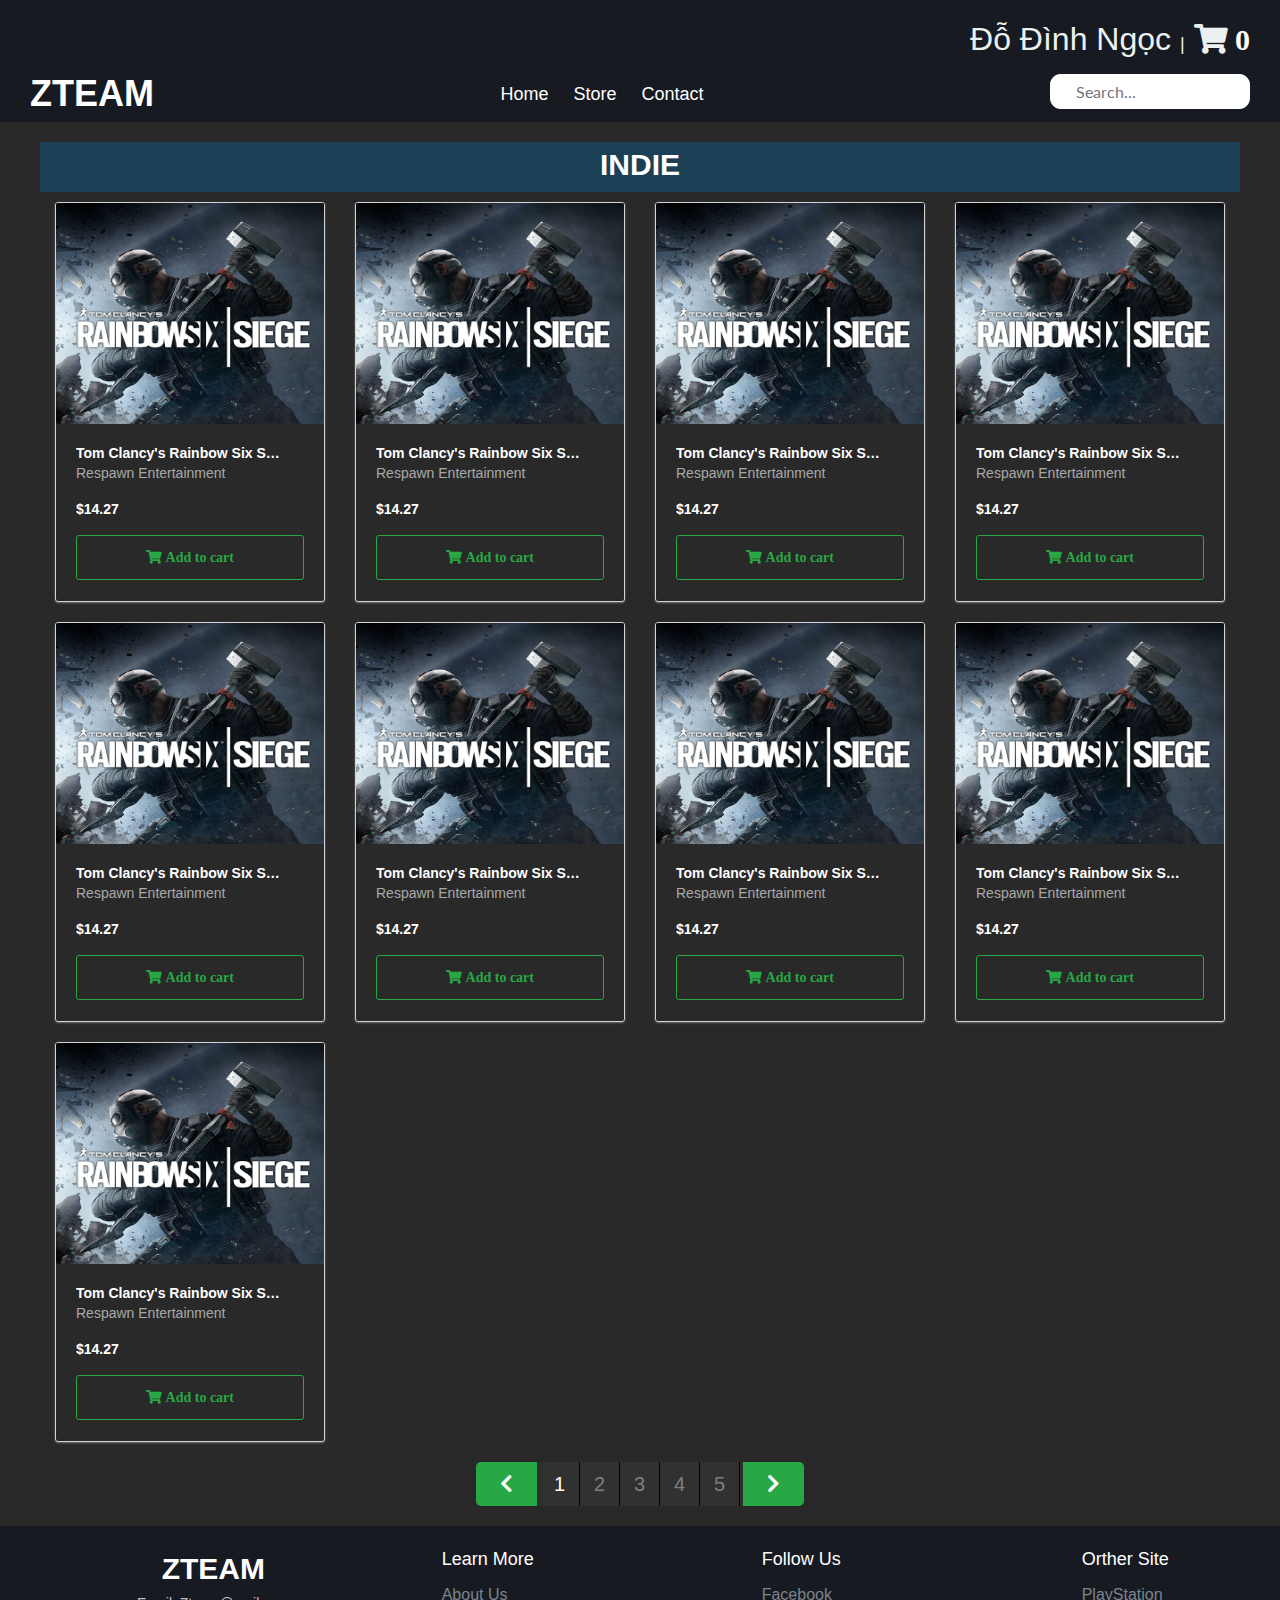
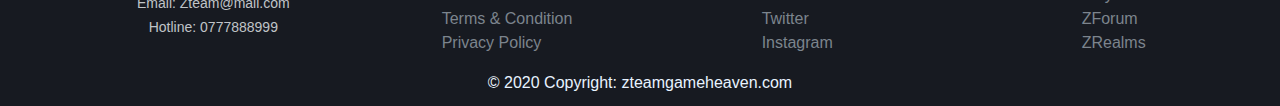
<file: pages/AllGameSEO.html>
<!DOCTYPE html>
<html>

<head>
  <meta charset="UTF-8" />
  <meta name="viewport" content="width=device-width, initial-scale=1.0" />
  <link rel="icon" href="../images/logo.jpg" />
  <title>AllGame | ZTeam</title>

  <!-- Meta -->

  <meta name="description" content="ZTeam is your paradise for gaming, sharing and exploring">
  <meta name="keywords" content="Game selling platform">
  <meta property="og:type" content="website">
  <meta property="og:locale" content="en_US">
  <meta property="og:title" content="AllGame | ZTeam - Heaven of gaming">
  <meta property="og:description" content="ZTeam is your paradise for gaming, sharing and exploring">
  <meta property="og:image" content="../images/logo.jpg">

  <!-- bootstrap, css -->

  <link rel="stylesheet" href="../asset/reset.css" />
  <link rel="stylesheet" href="../asset/setup.css" />
  <link rel="stylesheet" href="../asset/bootstrap/css/bootstrap.min.css" />
  <link rel="stylesheet" href="../asset/fontawesome/css/all.css" />
  <link rel="stylesheet" href="../components/header/style.css" />
  <link rel="stylesheet" href="../components/footer/style.css" />
  <link rel="stylesheet" href="../components/body/style.css" />
  <link rel="stylesheet" href="../components/shopping-cart/style.css" />
  <link rel="stylesheet" href="../components/card/style.css" />
  <link rel="stylesheet" href="../components/section/style.css" />
  <link rel="stylesheet" href="../components/home/style.css" />
  <link rel="stylesheet" href="../components/pagination/style.css" />
  <link rel="stylesheet" href="../components/AllGame/allgame.css" />
</head>

<body>
  <!--header-->
  <div class="header bg-d2">
    <div class="heading c-w">
      <!-- <span class="logo"><img src="" alt="logo" /></span> -->
      <div class="heading-right c-white">
        <span class="username">
          <div id="navthing">
            <h2>
              <a href="#" id="Username"> Đỗ Đình Ngọc </a>
              <span class="medium-size">|</span>
              <i class="fas fa-shopping-cart large-size">
                <span class="counter"></span>
              </i>
            </h2>
            <div class="userdropdown">
              <div class="arrow-up small-size"></div>
              <div class="formholder">
                <fieldset>
                  <input type="button" value="Profile" />
                  <input type="button" value="Logout" />
                </fieldset>
              </div>
            </div>
          </div>
        </span>
      </div>
    </div>
    <div class="header-nav">
        <nav class="navigation">
          <a href="homeSEO.html" class="logo fw-b">Zteam</a>
          <label for="navBar-icon" class="navBar-icon">
            <i class="fas fa-bars large-size c-white" id="menu-icon"></i>
          </label>
          <input type="checkbox" id="navBar-icon" role="button" />
          <ul class="menu medium-size" id="dropdown-menu">
            <li><a href="homeSEO.html">Home</a></li>
            <li id="Store-menu-hover">
              <a href="storeSeo.html">Store<i class="arrow fw-b"></i></a>
              <ul class="drop" id="dropdown-father">
                <li>
                  <a href="#">Action</a>
                </li>
                <li>
                  <a href="#">Adventure</a>
                </li>
                <li>
                  <a href="#">RPG</a>
                </li>
                <li>
                  <a href="#">Platformer</a>
                </li>
                <li>
                  <a href="#">Casual</a>
                </li>
              </ul>
              <ul class="drop" id="dropdown-son">
                <li>
                  <a href="AllGameSEO.html"> Indie</a>
                </li>
                <li>
                  <a href="#"> Racing</a>
                </li>
                <li>
                  <a href="#"> Simulation</a>
                </li>
                <li>
                  <a href="#"> Sports</a>
                </li>
                <li>
                  <a href="#"> Strategy</a>
                </li>
              </ul>
            </li>
            <li><a href="contactSEO.html">Contact</a></li>
            <li class="search">
              <form onsubmit="event.preventDefault();" role="search">
                <label for="search">Search for stuff</label>
                <input
                  id="search"
                  type="search"
                  placeholder="Search..."
                  autofocus
                  required
                />
                <button type="submit">
                  <i class="fas fa-search medium-size c-white"></i>
                </button>
              </form>
            </li>
          </ul>
        </nav>
      </div>
  </div>
  <!--body-->
  <div class="page-body-allgame">
    <div class="row myrow">
      <div class="section allgame-section">
        <div class="section-header gap-md bg-b fw-b c-white large-size txt-c txt-upper">
          <span>Indie</span>
        </div>
        <div class="row myrow">
          <div class="mycard col-lg-3 col-sm-6">
            <div class="mycard-inner">
              <img class="mycard-img" src="../images/Tom-Clancys-Rainbow-Six-Siege.jpg"
                      alt=" Tom Clancys Rainbow Six Siege" onclick="location.href='../pages/GameDetailSEO.html';" />
              <div class="mycard-body">
                <div class="mycard-title" onclick="location.href='../pages/GameDetailSEO.html';">
                  <span> Tom Clancy's Rainbow Six Siege </span>
                </div>
                <div class="mycard-detail" onclick="location.href='../pages/GameDetailSEO.html';">
                  <p class="mycard-text">Respawn Entertainment </p>
                  <p class="mycard-text fw-b">
                    <span class="c-white">$14.27</span>
                  </p>
                </div>
                <button class="addbutton">
                  <span class="fas fa-shopping-cart"> Add to cart</span>
                </button>
              </div>
              <div class="mycard_overlay">
                <h2>Added to cart</h2>
                <i class="fas fa-check"></i>
              </div>
            </div>
          </div>
          <div class="mycard col-lg-3 col-sm-6">
            <div class="mycard-inner">
              <img class="mycard-img" src="../images/Tom-Clancys-Rainbow-Six-Siege.jpg"
                      alt=" Tom Clancys Rainbow Six Siege" onclick="location.href='../pages/GameDetailSEO.html';" />
              <div class="mycard-body">
                <div class="mycard-title" onclick="location.href='../pages/GameDetailSEO.html';">
                  <span> Tom Clancy's Rainbow Six Siege </span>
                </div>
                <div class="mycard-detail" onclick="location.href='../pages/GameDetailSEO.html';">
                  <p class="mycard-text">Respawn Entertainment </p>
                  <p class="mycard-text fw-b">
                    <span class="c-white">$14.27</span>
                  </p>
                </div>
                <button class="addbutton">
                  <span class="fas fa-shopping-cart"> Add to cart</span>
                </button>
              </div>
              <div class="mycard_overlay">
                <h2>Added to cart</h2>
                <i class="fas fa-check"></i>
              </div>
            </div>
          </div>
          <div class="mycard col-lg-3 col-sm-6">
            <div class="mycard-inner">
              <img class="mycard-img" src="../images/Tom-Clancys-Rainbow-Six-Siege.jpg""
                      alt=" Tom Clancys Rainbow Six Siege" onclick="location.href='../pages/GameDetailSEO.html';" />
              <div class="mycard-body">
                <div class="mycard-title" onclick="location.href='../pages/GameDetailSEO.html';">
                  <span> Tom Clancy's Rainbow Six Siege </span>
                </div>
                <div class="mycard-detail" onclick="location.href='../pages/GameDetailSEO.html';">
                  <p class="mycard-text">Respawn Entertainment </p>
                  <p class="mycard-text fw-b">
                    <span class="c-white">$14.27</span>
                  </p>
                </div>
                <button class="addbutton">
                  <span class="fas fa-shopping-cart"> Add to cart</span>
                </button>
              </div>
              <div class="mycard_overlay">
                <h2>Added to cart</h2>
                <i class="fas fa-check"></i>
              </div>
            </div>
          </div>
          <div class="mycard col-lg-3 col-sm-6">
            <div class="mycard-inner">
              <img class="mycard-img" src="../images/Tom-Clancys-Rainbow-Six-Siege.jpg""
                      alt=" Tom Clancys Rainbow Six Siege" onclick="location.href='../pages/GameDetailSEO.html';" />
              <div class="mycard-body">
                <div class="mycard-title" onclick="location.href='../pages/GameDetailSEO.html';">
                  <span> Tom Clancy's Rainbow Six Siege </span>
                </div>
                <div class="mycard-detail" onclick="location.href='../pages/GameDetailSEO.html';">
                  <p class="mycard-text">Respawn Entertainment </p>
                  <p class="mycard-text fw-b">
                    <span class="c-white">$14.27</span>
                  </p>
                </div>
                <button class="addbutton">
                  <span class="fas fa-shopping-cart"> Add to cart</span>
                </button>
              </div>
              <div class="mycard_overlay">
                <h2>Added to cart</h2>
                <i class="fas fa-check"></i>
              </div>
            </div>
          </div>
        </div>
        <div class="row myrow ">
          <div class="mycard col-lg-3 col-sm-6">
            <div class="mycard-inner">
              <img class="mycard-img" src="../images/Tom-Clancys-Rainbow-Six-Siege.jpg""
                      alt=" Tom Clancys Rainbow Six Siege" onclick="location.href='../pages/GameDetailSEO.html';" />
              <div class="mycard-body">
                <div class="mycard-title" onclick="location.href='../pages/GameDetailSEO.html';">
                  <span> Tom Clancy's Rainbow Six Siege </span>
                </div>
                <div class="mycard-detail" onclick="location.href='../pages/GameDetailSEO.html';">
                  <p class="mycard-text">Respawn Entertainment </p>
                  <p class="mycard-text fw-b">
                    <span class="c-white">$14.27</span>
                  </p>
                </div>
                <button class="addbutton">
                  <span class="fas fa-shopping-cart"> Add to cart</span>
                </button>
              </div>
              <div class="mycard_overlay">
                <h2>Added to cart</h2>
                <i class="fas fa-check"></i>
              </div>
            </div>
          </div>
          <div class="mycard col-lg-3 col-sm-6">
            <div class="mycard-inner">
              <img class="mycard-img" src="../images/Tom-Clancys-Rainbow-Six-Siege.jpg""
                      alt=" Tom Clancys Rainbow Six Siege" onclick="location.href='../pages/GameDetailSEO.html';" />
              <div class="mycard-body">
                <div class="mycard-title" onclick="location.href='../pages/GameDetailSEO.html';">
                  <span> Tom Clancy's Rainbow Six Siege </span>
                </div>
                <div class="mycard-detail" onclick="location.href='../pages/GameDetailSEO.html';">
                  <p class="mycard-text">Respawn Entertainment </p>
                  <p class="mycard-text fw-b">
                    <span class="c-white">$14.27</span>
                  </p>
                </div>
                <button class="addbutton">
                  <span class="fas fa-shopping-cart"> Add to cart</span>
                </button>
              </div>
              <div class="mycard_overlay">
                <h2>Added to cart</h2>
                <i class="fas fa-check"></i>
              </div>
            </div>
          </div>
          <div class="mycard col-lg-3 col-sm-6">
            <div class="mycard-inner">
              <img class="mycard-img" src="../images/Tom-Clancys-Rainbow-Six-Siege.jpg""
                      alt=" Tom Clancys Rainbow Six Siege" onclick="location.href='../pages/GameDetailSEO.html';" />
              <div class="mycard-body">
                <div class="mycard-title" onclick="location.href='../pages/GameDetailSEO.html';">
                  <span> Tom Clancy's Rainbow Six Siege </span>
                </div>
                <div class="mycard-detail" onclick="location.href='../pages/GameDetailSEO.html';">
                  <p class="mycard-text">Respawn Entertainment </p>
                  <p class="mycard-text fw-b">
                    <span class="c-white">$14.27</span>
                  </p>
                </div>
                <button class="addbutton">
                  <span class="fas fa-shopping-cart"> Add to cart</span>
                </button>
              </div>
              <div class="mycard_overlay">
                <h2>Added to cart</h2>
                <i class="fas fa-check"></i>
              </div>
            </div>
          </div>
          <div class="mycard col-lg-3 col-sm-6">
            <div class="mycard-inner">
              <img class="mycard-img" src="../images/Tom-Clancys-Rainbow-Six-Siege.jpg""
                      alt=" Tom Clancys Rainbow Six Siege" onclick="location.href='../pages/GameDetailSEO.html';" />
              <div class="mycard-body">
                <div class="mycard-title" onclick="location.href='../pages/GameDetailSEO.html';">
                  <span> Tom Clancy's Rainbow Six Siege </span>
                </div>
                <div class="mycard-detail" onclick="location.href='../pages/GameDetailSEO.html';">
                  <p class="mycard-text">Respawn Entertainment </p>
                  <p class="mycard-text fw-b">
                    <span class="c-white">$14.27</span>
                  </p>
                </div>
                <button class="addbutton">
                  <span class="fas fa-shopping-cart"> Add to cart</span>
                </button>
              </div>
              <div class="mycard_overlay">
                <h2>Added to cart</h2>
                <i class="fas fa-check"></i>
              </div>
            </div>
          </div>
          <div class="mycard col-lg-3 col-sm-6">
            <div class="mycard-inner">
              <img class="mycard-img" src="../images/Tom-Clancys-Rainbow-Six-Siege.jpg""
                      alt=" Tom Clancys Rainbow Six Siege" onclick="location.href='../pages/GameDetailSEO.html';" />
              <div class="mycard-body">
                <div class="mycard-title" onclick="location.href='../pages/GameDetailSEO.html';">
                  <span> Tom Clancy's Rainbow Six Siege </span>
                </div>
                <div class="mycard-detail" onclick="location.href='../pages/GameDetailSEO.html';">
                  <p class="mycard-text">Respawn Entertainment </p>
                  <p class="mycard-text fw-b">
                    <span class="c-white">$14.27</span>
                  </p>
                </div>
                <button class="addbutton">
                  <span class="fas fa-shopping-cart"> Add to cart</span>
                </button>
              </div>
              <div class="mycard_overlay">
                <h2>Added to cart</h2>
                <i class="fas fa-check"></i>
              </div>
            </div>
          </div>
        </div>
      </div>
      <div class="section allgame-section">
        <div class="section-header gap-md bg-b fw-b c-white large-size txt-c txt-upper">
          <span>Indie</span>
        </div>
        <div class="row myrow">
          <div class="mycard col-lg-3 col-sm-6">
            <div class="mycard-inner">
              <img class="mycard-img" src="../images/Tom-Clancys-Rainbow-Six-Siege.jpg""
                      alt=" Tom Clancys Rainbow Six Siege" onclick="location.href='../pages/GameDetailSEO.html';" />
              <div class="mycard-body">
                <div class="mycard-title" onclick="location.href='../pages/GameDetailSEO.html';">
                  <span> Tom Clancy's Rainbow Six Siege </span>
                </div>
                <div class="mycard-detail" onclick="location.href='../pages/GameDetailSEO.html';">
                  <p class="mycard-text">Respawn Entertainment </p>
                  <p class="mycard-text fw-b">
                    <span class="c-white">$14.27</span>
                  </p>
                </div>
                <button class="addbutton">
                  <span class="fas fa-shopping-cart"> Add to cart</span>
                </button>
              </div>
              <div class="mycard_overlay">
                <h2>Added to cart</h2>
                <i class="fas fa-check"></i>
              </div>
            </div>
          </div>
          <div class="mycard col-lg-3 col-sm-6">
            <div class="mycard-inner">
              <img class="mycard-img" src="../images/Tom-Clancys-Rainbow-Six-Siege.jpg""
                      alt=" Tom Clancys Rainbow Six Siege" onclick="location.href='../pages/GameDetailSEO.html';" />
              <div class="mycard-body">
                <div class="mycard-title" onclick="location.href='../pages/GameDetailSEO.html';">
                  <span> Tom Clancy's Rainbow Six Siege </span>
                </div>
                <div class="mycard-detail" onclick="location.href='../pages/GameDetailSEO.html';">
                  <p class="mycard-text">Respawn Entertainment </p>
                  <p class="mycard-text fw-b">
                    <span class="c-white">$14.27</span>
                  </p>
                </div>
                <button class="addbutton">
                  <span class="fas fa-shopping-cart"> Add to cart</span>
                </button>
              </div>
              <div class="mycard_overlay">
                <h2>Added to cart</h2>
                <i class="fas fa-check"></i>
              </div>
            </div>
          </div>
          <div class="mycard col-lg-3 col-sm-6">
            <div class="mycard-inner">
              <img class="mycard-img" src="../images/Tom-Clancys-Rainbow-Six-Siege.jpg""
                      alt=" Tom Clancys Rainbow Six Siege" onclick="location.href='../pages/GameDetailSEO.html';" />
              <div class="mycard-body">
                <div class="mycard-title" onclick="location.href='../pages/GameDetailSEO.html';">
                  <span> Tom Clancy's Rainbow Six Siege </span>
                </div>
                <div class="mycard-detail" onclick="location.href='../pages/GameDetailSEO.html';">
                  <p class="mycard-text">Respawn Entertainment </p>
                  <p class="mycard-text fw-b">
                    <span class="c-white">$14.27</span>
                  </p>
                </div>
                <button class="addbutton">
                  <span class="fas fa-shopping-cart"> Add to cart</span>
                </button>
              </div>
              <div class="mycard_overlay">
                <h2>Added to cart</h2>
                <i class="fas fa-check"></i>
              </div>
            </div>
          </div>
          <div class="mycard col-lg-3 col-sm-6">
            <div class="mycard-inner">
              <img class="mycard-img" src="../images/Tom-Clancys-Rainbow-Six-Siege.jpg""
                      alt=" Tom Clancys Rainbow Six Siege" onclick="location.href='../pages/GameDetailSEO.html';" />
              <div class="mycard-body">
                <div class="mycard-title" onclick="location.href='../pages/GameDetailSEO.html';">
                  <span> Tom Clancy's Rainbow Six Siege </span>
                </div>
                <div class="mycard-detail" onclick="location.href='../pages/GameDetailSEO.html';">
                  <p class="mycard-text">Respawn Entertainment </p>
                  <p class="mycard-text fw-b">
                    <span class="c-white">$14.27</span>
                  </p>
                </div>
                <button class="addbutton">
                  <span class="fas fa-shopping-cart"> Add to cart</span>
                </button>
              </div>
              <div class="mycard_overlay">
                <h2>Added to cart</h2>
                <i class="fas fa-check"></i>
              </div>
            </div>
          </div>
        </div>

        <div class="row myrow ">
          <div class="mycard col-lg-3 col-sm-6">
            <div class="mycard-inner">
              <img class="mycard-img" src="../images/Tom-Clancys-Rainbow-Six-Siege.jpg""
                      alt=" Tom Clancys Rainbow Six Siege" onclick="location.href='../pages/GameDetailSEO.html';" />
              <div class="mycard-body">
                <div class="mycard-title" onclick="location.href='../pages/GameDetailSEO.html';">
                  <span> Tom Clancy's Rainbow Six Siege </span>
                </div>
                <div class="mycard-detail" onclick="location.href='../pages/GameDetailSEO.html';">
                  <p class="mycard-text">Respawn Entertainment </p>
                  <p class="mycard-text fw-b">
                    <span class="c-white">$14.27</span>
                  </p>
                </div>
                <button class="addbutton">
                  <span class="fas fa-shopping-cart"> Add to cart</span>
                </button>
              </div>
              <div class="mycard_overlay">
                <h2>Added to cart</h2>
                <i class="fas fa-check"></i>
              </div>
            </div>
          </div>
          <div class="mycard col-lg-3 col-sm-6">
            <div class="mycard-inner">
              <img class="mycard-img" src="../images/Tom-Clancys-Rainbow-Six-Siege.jpg""
                      alt=" Tom Clancys Rainbow Six Siege" onclick="location.href='../pages/GameDetailSEO.html';" />
              <div class="mycard-body">
                <div class="mycard-title" onclick="location.href='../pages/GameDetailSEO.html';">
                  <span> Tom Clancy's Rainbow Six Siege </span>
                </div>
                <div class="mycard-detail" onclick="location.href='../pages/GameDetailSEO.html';">
                  <p class="mycard-text">Respawn Entertainment </p>
                  <p class="mycard-text fw-b">
                    <span class="c-white">$14.27</span>
                  </p>
                </div>
                <button class="addbutton">
                  <span class="fas fa-shopping-cart"> Add to cart</span>
                </button>
              </div>
              <div class="mycard_overlay">
                <h2>Added to cart</h2>
                <i class="fas fa-check"></i>
              </div>
            </div>
          </div>
          <div class="mycard col-lg-3 col-sm-6">
            <div class="mycard-inner">
              <img class="mycard-img" src="../images/Tom-Clancys-Rainbow-Six-Siege.jpg""
                      alt=" Tom Clancys Rainbow Six Siege" onclick="location.href='../pages/GameDetailSEO.html';" />
              <div class="mycard-body">
                <div class="mycard-title" onclick="location.href='../pages/GameDetailSEO.html';">
                  <span> Tom Clancy's Rainbow Six Siege </span>
                </div>
                <div class="mycard-detail" onclick="location.href='../pages/GameDetailSEO.html';">
                  <p class="mycard-text">Respawn Entertainment </p>
                  <p class="mycard-text fw-b">
                    <span class="c-white">$14.27</span>
                  </p>
                </div>
                <button class="addbutton">
                  <span class="fas fa-shopping-cart"> Add to cart</span>
                </button>
              </div>
              <div class="mycard_overlay">
                <h2>Added to cart</h2>
                <i class="fas fa-check"></i>
              </div>
            </div>
          </div>
          <div class="mycard col-lg-3 col-sm-6">
            <div class="mycard-inner">
              <img class="mycard-img" src="../images/Tom-Clancys-Rainbow-Six-Siege.jpg""
                      alt=" Tom Clancys Rainbow Six Siege" onclick="location.href='../pages/GameDetailSEO.html';" />
              <div class="mycard-body">
                <div class="mycard-title" onclick="location.href='../pages/GameDetailSEO.html';">
                  <span> Tom Clancy's Rainbow Six Siege </span>
                </div>
                <div class="mycard-detail" onclick="location.href='../pages/GameDetailSEO.html';">
                  <p class="mycard-text">Respawn Entertainment </p>
                  <p class="mycard-text fw-b">
                    <span class="c-white">$14.27</span>
                  </p>
                </div>
                <button class="addbutton">
                  <span class="fas fa-shopping-cart"> Add to cart</span>
                </button>
              </div>
              <div class="mycard_overlay">
                <h2>Added to cart</h2>
                <i class="fas fa-check"></i>
              </div>
            </div>
          </div>
          <div class="mycard col-lg-3 col-sm-6">
            <div class="mycard-inner">
              <img class="mycard-img" src="../images/Tom-Clancys-Rainbow-Six-Siege.jpg""
                      alt=" Tom Clancys Rainbow Six Siege" onclick="location.href='../pages/GameDetailSEO.html';" />
              <div class="mycard-body">
                <div class="mycard-title" onclick="location.href='../pages/GameDetailSEO.html';">
                  <span> Tom Clancy's Rainbow Six Siege </span>
                </div>
                <div class="mycard-detail" onclick="location.href='../pages/GameDetailSEO.html';">
                  <p class="mycard-text">Respawn Entertainment </p>
                  <p class="mycard-text fw-b">
                    <span class="c-white">$14.27</span>
                  </p>
                </div>
                <button class="addbutton">
                  <span class="fas fa-shopping-cart"> Add to cart</span>
                </button>
              </div>
              <div class="mycard_overlay">
                <h2>Added to cart</h2>
                <i class="fas fa-check"></i>
              </div>
            </div>
          </div>
        </div>
      </div>
    </div>
    <!--pagination-->
    <div class=" row myrow ">
      <div class="col-lg-12 col-sm-6 ">
        <div align="center">
          <nav class="pagination ">
            <div class="nav-btn prev"></div>
            <ul class="nav-pages"></ul>
            <div class="nav-btn next"></div>
          </nav>
        </div>
      </div>
    </div>
  </div>
  <!--footer-->

  <div class="footer bg-d2">
    <div class="row myrow">
      <div class="brand col-4 mt-sm txt-c">
        <span class="c-white large-size fw-b">ZTEAM</span><br />
        <span class="c-dark-2 small-size">Email: Zteam@mail.com</span><br />
        <span class="c-dark-2 small-size">Hotline: 0777888999</span>
      </div>
      <div class="col-3 mt-sm">
        <span class="c-white medium-size">Learn More</span><br />
        <ul class="pt-xs">
          <li><a>About Us</a></li>
          <li><a>Terms & Condition</a></li>
          <li><a>Privacy Policy</a></li>
        </ul>
      </div>
      <div class="col-3 c-white mt-sm">
        <span class="c-white medium-size">Follow Us</span><br />
        <ul class="pt-xs">
          <li><a>Facebook</a></li>
          <li><a>Twitter</a></li>
          <li><a>Instagram</a></li>
        </ul>
      </div>
      <div class="col-2 c-white mt-sm">
        <span class="c-white medium-size">Orther Site</span><br />
        <ul class="pt-xs">
          <li><a>PlayStation</a></li>
          <li><a>ZForum</a></li>
          <li><a>ZRealms</a></li>
        </ul>
      </div>
    </div>
    <div class="row myrow">
      <div class="col-12 txt-c c-dark-1">
        © 2020 Copyright: zteamgameheaven.com
      </div>
    </div>
  </div>
  <script src="../asset/bootstrap/js/jquery-3.4.1.min.js"></script>
  <script src="../components/pagination/script.js"></script>
  <script src="../components/header/script.js"></script>
  <script src="../components/home/script.js"></script>
  <script src="../components/shopping-cart/script.js"></script>
  <script src="../components/banner/script.js"></script>
  <script src="../components/AllGame/script.js"></script>
</body>

</html>
</file>
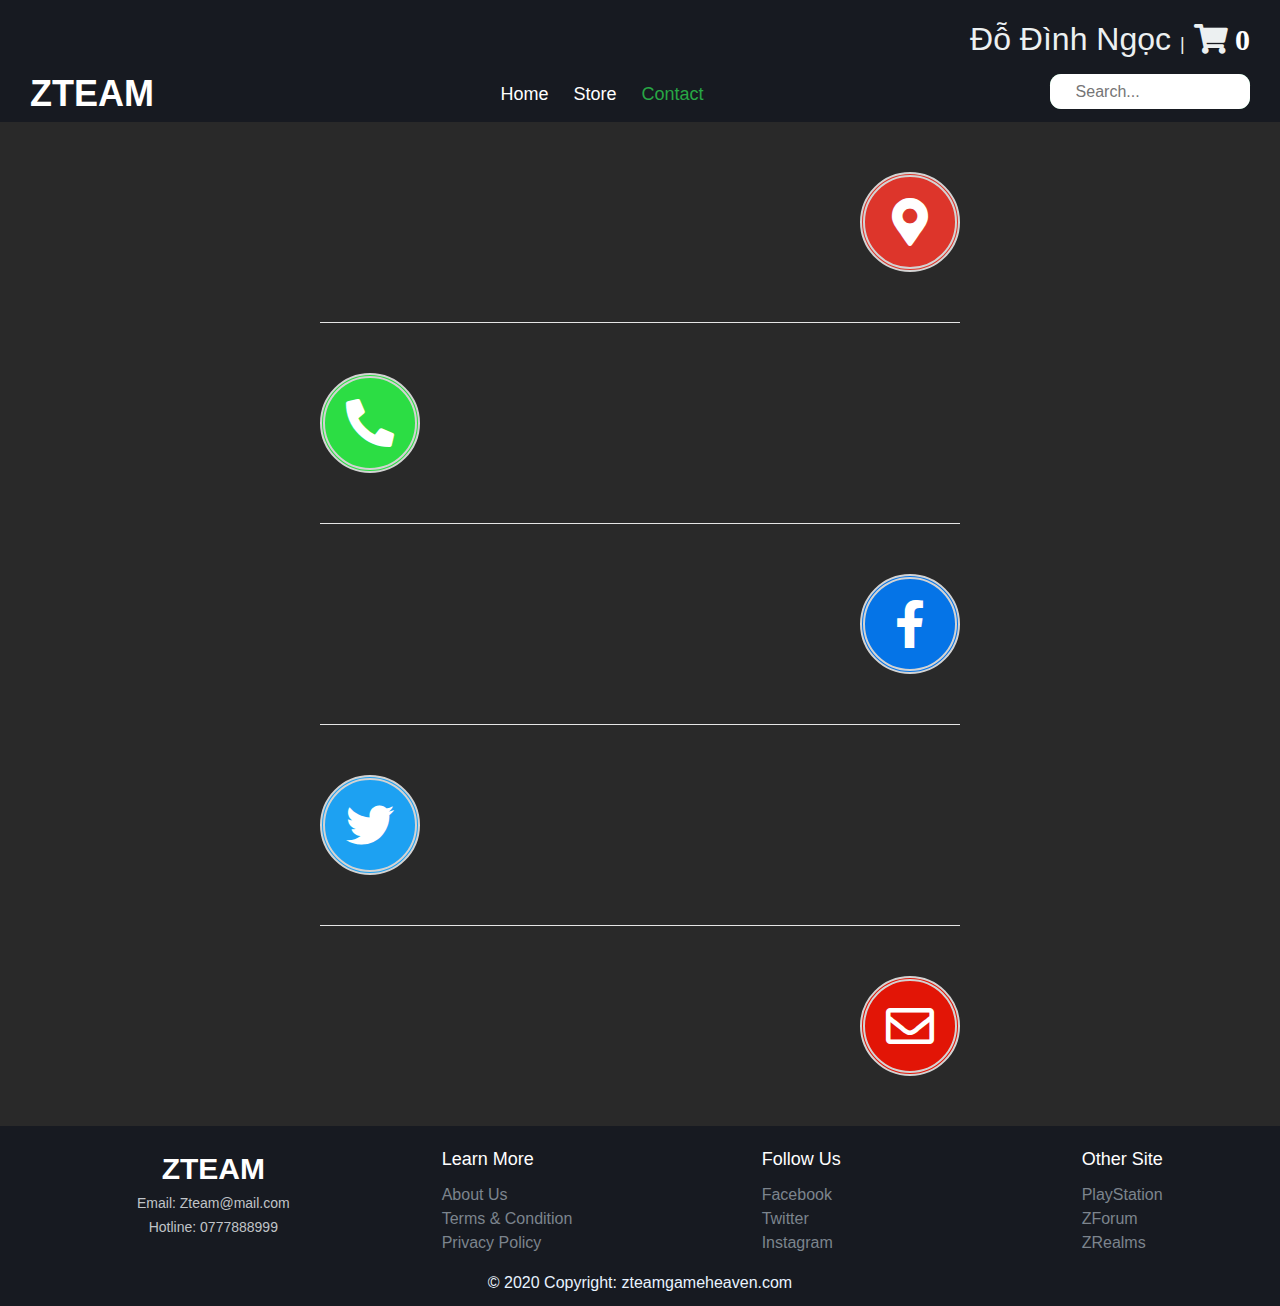
<file: pages/contactSEO.html>
<!DOCTYPE html>
<html lang="en">

<head>
    <meta charset="UTF-8" />
    <meta name="viewport" content="width=device-width, initial-scale=1.0" />
    <link rel="icon" href="../images/logo.jpg" />
    <title>Contact</title>

    <!-- Meta -->
    <meta name="title" content="Contact us | Zteam store">
    <meta name="description" content="ZTeam provides support for your product in many ways. Find out what options are available to you and how you can contact us">
    <meta name="keywords">
    <meta property="og:title" content="Contact us | Zteam store">
    <meta property="og:type" content="website">
    <meta property="og:locale" content="en_US">
    <meta property="og:description" content="ZTeam provides support for your product in many ways. Find out what options are available to you and how you can contact us">
    <meta property="og:image" content="../images/logo.jpg">

    <!-- css -->
    <link rel="stylesheet" href="../asset/reset.css" />
    <link rel="stylesheet" href="../asset/setup.css" />
    <link rel="stylesheet" href="../asset/bootstrap/css/bootstrap.min.css" />
    <link rel="stylesheet" href="../asset/fontawesome/css/all.css" />
    <link rel="stylesheet" href="../components/header/style.css" />
    <link rel="stylesheet" href="../components/body/style.css" />
    <link rel="stylesheet" href="../components/footer/style.css" />
    <link rel="stylesheet" href="../components/contact/style.css" />
    <link rel="stylesheet" href="../components/expand_button/style.css" />
</head>

<body>
    <!-- header -->

    <div class="header bg-d2">
        <div class="heading c-w">
            <!-- <span class="logo"><img src="" alt="logo" /></span> -->
            <div class="heading-right c-white">
                <span class="username">
            <div id="navthing">
              <h2>
                <a href="homeSEO.html" id="Username" class="Change-username">
                  Đỗ Đình Ngọc
                </a>
                <span class="medium-size">|</span>
                <i class="fas fa-shopping-cart large-size">
                  <span class="counter"></span>
                </i>
                </h2>
                <div class="userdropdown">
                    <div class="arrow-up small-size"></div>
                    <div class="formholder">
                        <fieldset>
                            <input type="button" value="Profile" />
                            <input type="button" value="Logout" />
                        </fieldset>
                    </div>
                </div>
            </div>
            </span>
        </div>
    </div>
    <div class="header-nav">
        <nav class="navigation">
          <a href="#" class="logo fw-b">Zteam</a>
          <label for="navBar-icon" class="navBar-icon">
            <i class="fas fa-bars large-size c-white" id="menu-icon"></i>
          </label>
          <input type="checkbox" id="navBar-icon" role="button" />
          <ul class="menu medium-size" id="dropdown-menu">
            <li><a href="homeSEO.html">Home</a></li>
            <li id="Store-menu-hover">
              <a href="storeSeo.html">Store<i class="arrow fw-b"></i></a>
              <ul class="drop" id="dropdown-father">
                <li>
                  <a href="#">Action</a>
                </li>
                <li>
                  <a href="#">Adventure</a>
                </li>
                <li>
                  <a href="#">RPG</a>
                </li>
                <li>
                  <a href="#">Platformer</a>
                </li>
                <li>
                  <a href="#">Casual</a>
                </li>
              </ul>
              <ul class="drop" id="dropdown-son">
                <li>
                  <a href="AllGameSEO.html"> Indie</a>
                </li>
                <li>
                  <a href="#"> Racing</a>
                </li>
                <li>
                  <a href="#"> Simulation</a>
                </li>
                <li>
                  <a href="#"> Sports</a>
                </li>
                <li>
                  <a href="#"> Strategy</a>
                </li>
              </ul>
            </li>
            <li><a href="contactSEO.html">Contact</a></li>
            <li class="search">
              <form onsubmit="event.preventDefault();" role="search">
                <label for="search">Search for stuff</label>
                <input
                  id="search"
                  type="search"
                  placeholder="Search..."
                  autofocus
                  required
                />
                <button type="submit">
                  <i class="fas fa-search medium-size c-white"></i>
                </button>
              </form>
            </li>
          </ul>
        </nav>
      </div>
    </div>

    <!-- body -->
    <div class="page-body">
        <div class="btn-wrap">
            <!-- address-btn -->
            <div class="expand-btn-container">
                <button class="expand-btn left-expand bg-map" id="expand-btn">
            <i class="fas fa-3x fa-map-marker-alt"></i>
          </button>
                <div class="data left-expand bg-map-o">
                    <span><a>Brunswick Park Garden, 130, Barnet London</a></span>
                </div>
            </div>
            <hr class="bg-w" />
            <!-- call-btn -->
            <div class="expand-btn-container">
                <button class="expand-btn right-expand bg-call" id="expand-btn">
            <i class="fas fa-3x fa-phone-alt"></i>
          </button>
                <div class="data right-expand bg-call-o">
                    <span><a>Hotline: 0777888999</a></span>
                </div>
            </div>
            <hr class="bg-w" />
            <!-- fb-btn -->
            <div class="expand-btn-container">
                <button class="expand-btn left-expand bg-fb" id="expand-btn">
            <i class="fab fa-3x fa-facebook-f"></i>
          </button>
                <div class="data left-expand bg-fb-o">
                    <span><a>https://www.facebook.com/zteamgameheaven</a></span>
                </div>
            </div>
            <hr class="bg-w" />
            <!-- twitter-btn -->
            <div class="expand-btn-container">
                <button class="expand-btn right-expand bg-tt" id="expand-btn">
            <i class="fab fa-3x fa-twitter"></i>
          </button>
                <div class="data right-expand bg-tt-o">
                    <span><a>https://twitter.com/zteamgameheaven</a></span>
                </div>
            </div>
            <hr class="bg-w" />
            <!-- mail-btn -->
            <div class="expand-btn-container">
                <button class="expand-btn left-expand bg-mail" id="expand-btn">
            <i class="far fa-3x fa-envelope"></i>
          </button>
                <div class="data left-expand bg-mail-o">
                    <span><a>Zteam@mail.com</a></span>
                </div>
            </div>
        </div>
    </div>

    <!-- footer -->

    <div class="footer bg-d2">
        <div class="row myrow">
            <div class="brand col-4 mt-sm txt-c">
                <span class="c-white large-size fw-b">ZTEAM</span><br />
                <span class="c-dark-2 small-size">Email: Zteam@mail.com</span><br />
                <span class="c-dark-2 small-size">Hotline: 0777888999</span>
            </div>
            <div class="col-3 mt-sm">
                <span class="c-white medium-size">Learn More</span><br />
                <ul class="pt-xs">
                    <li><a>About Us</a></li>
                    <li><a>Terms & Condition</a></li>
                    <li><a>Privacy Policy</a></li>
                </ul>
            </div>
            <div class="col-3 c-white mt-sm">
                <span class="c-white medium-size">Follow Us</span><br />
                <ul class="pt-xs">
                    <li><a>Facebook</a></li>
                    <li><a>Twitter</a></li>
                    <li><a>Instagram</a></li>
                </ul>
            </div>
            <div class="col-2 c-white mt-sm">
                <span class="c-white medium-size">Other Site</span><br />
                <ul class="pt-xs">
                    <li><a>PlayStation</a></li>
                    <li><a>ZForum</a></li>
                    <li><a>ZRealms</a></li>
                </ul>
            </div>
        </div>
        <div class="row myrow">
            <div class="col-12 txt-c c-dark-1">
                © 2020 Copyright: zteamgameheaven.com
            </div>
        </div>
    </div>

    <!-- Script -->
    <script src="../asset/bootstrap/js/jquery-3.4.1.min.js"></script>
    <script src="../components/header/script.js"></script>
    <script src="../components/card/script.js"></script>
    <script src="../components/expand_button/script.js"></script>
</body>

</html>
</file>
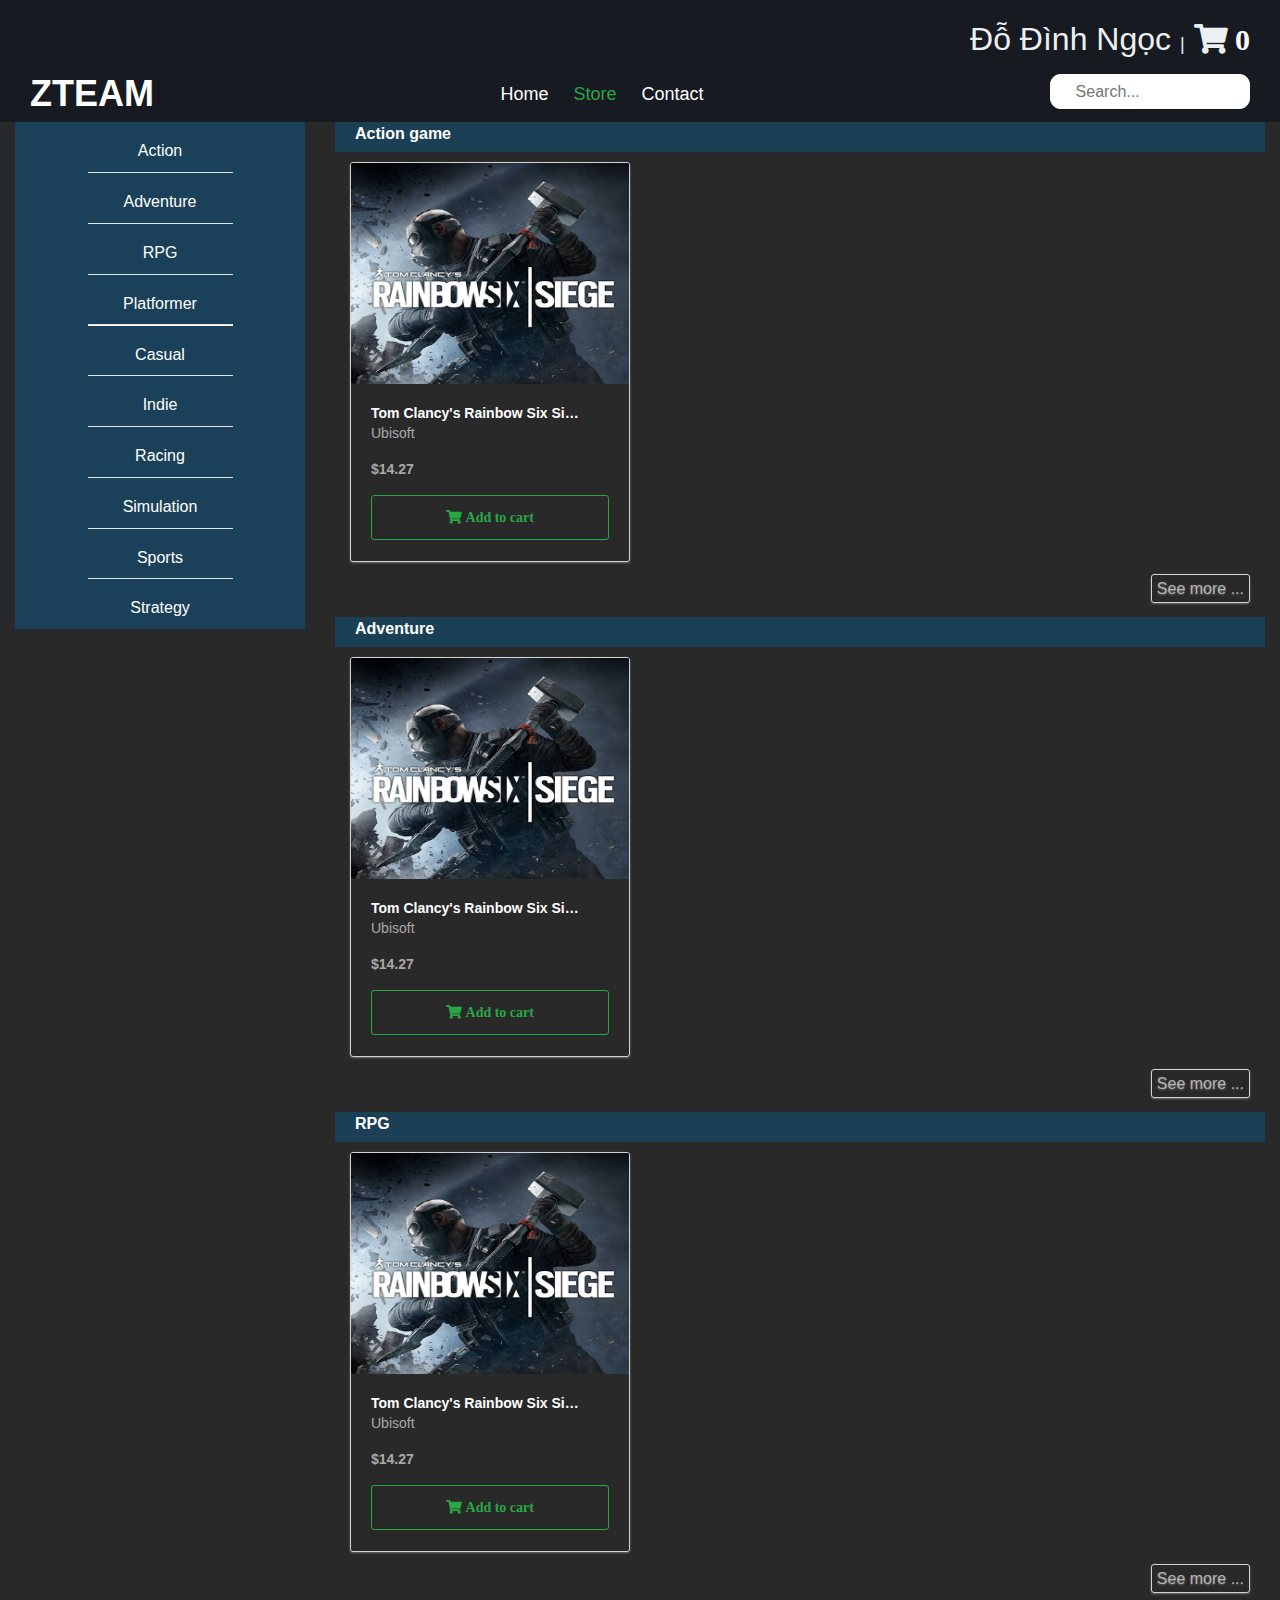
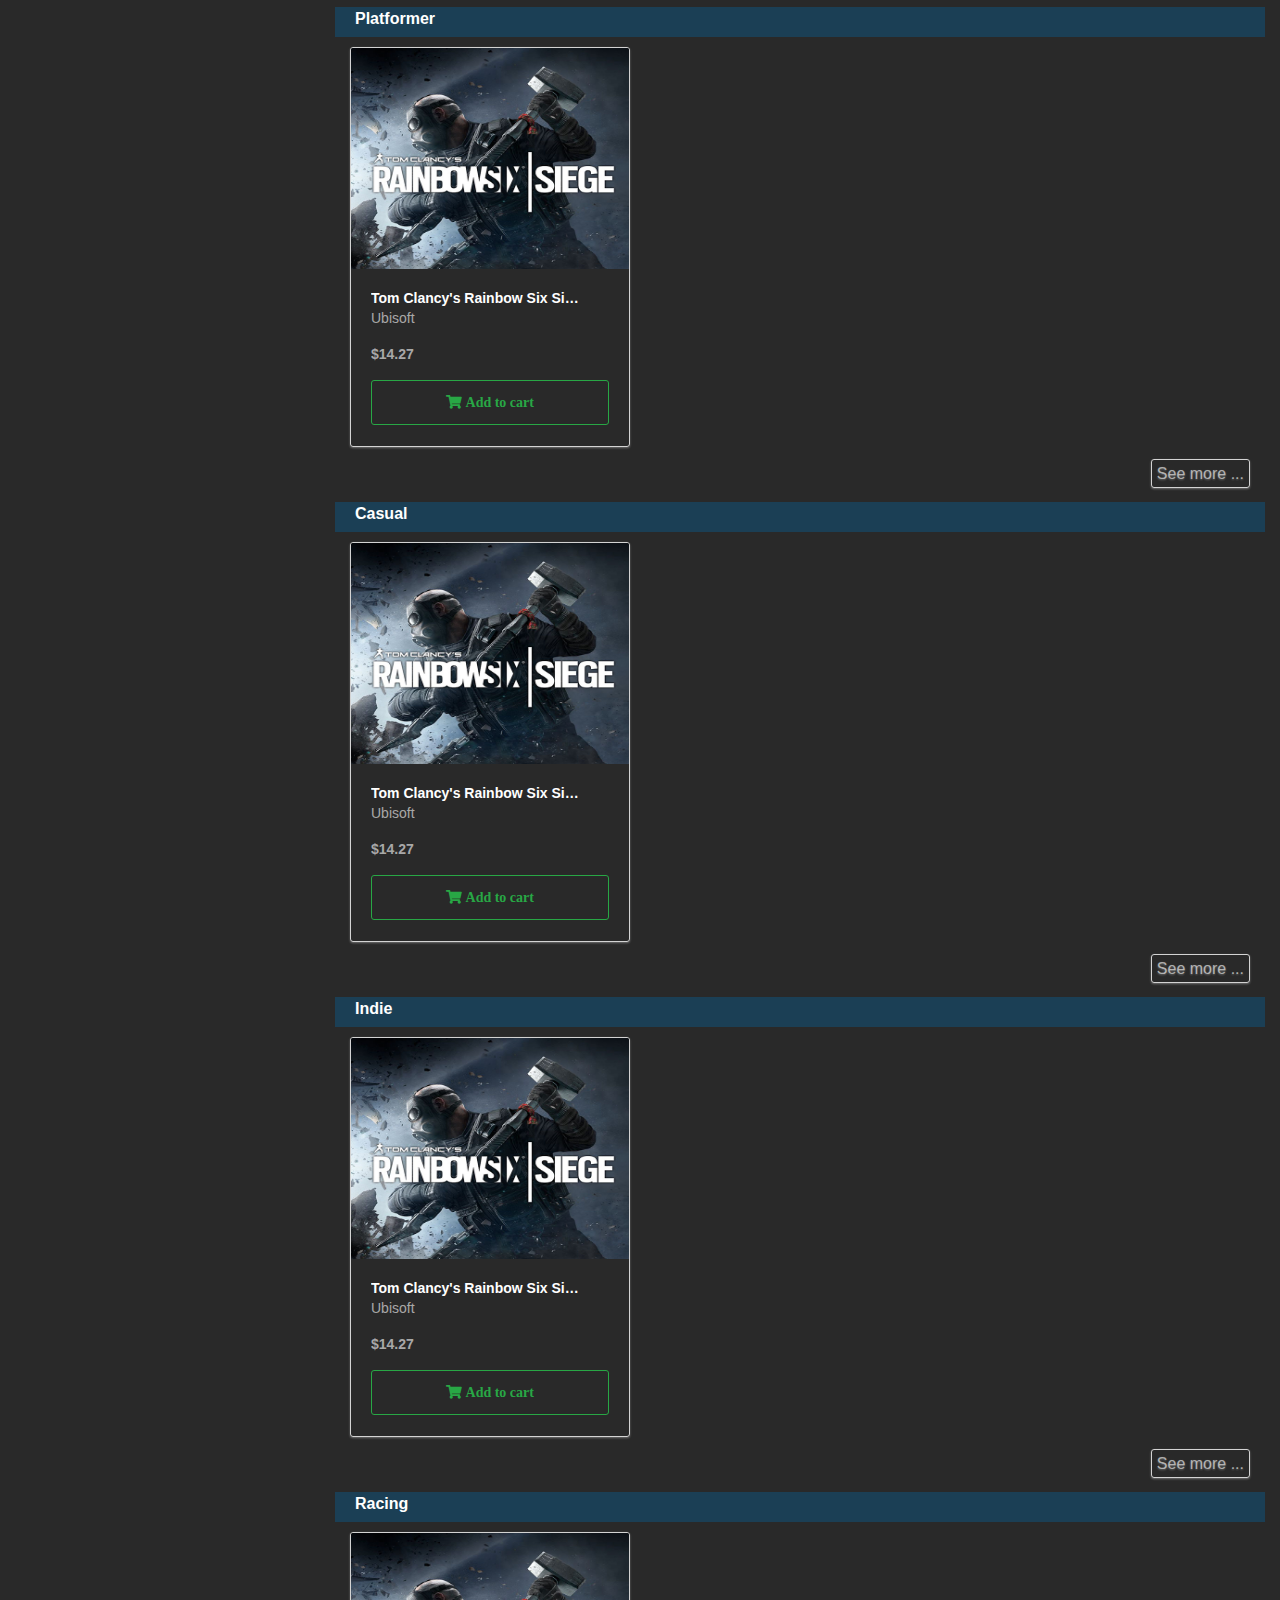
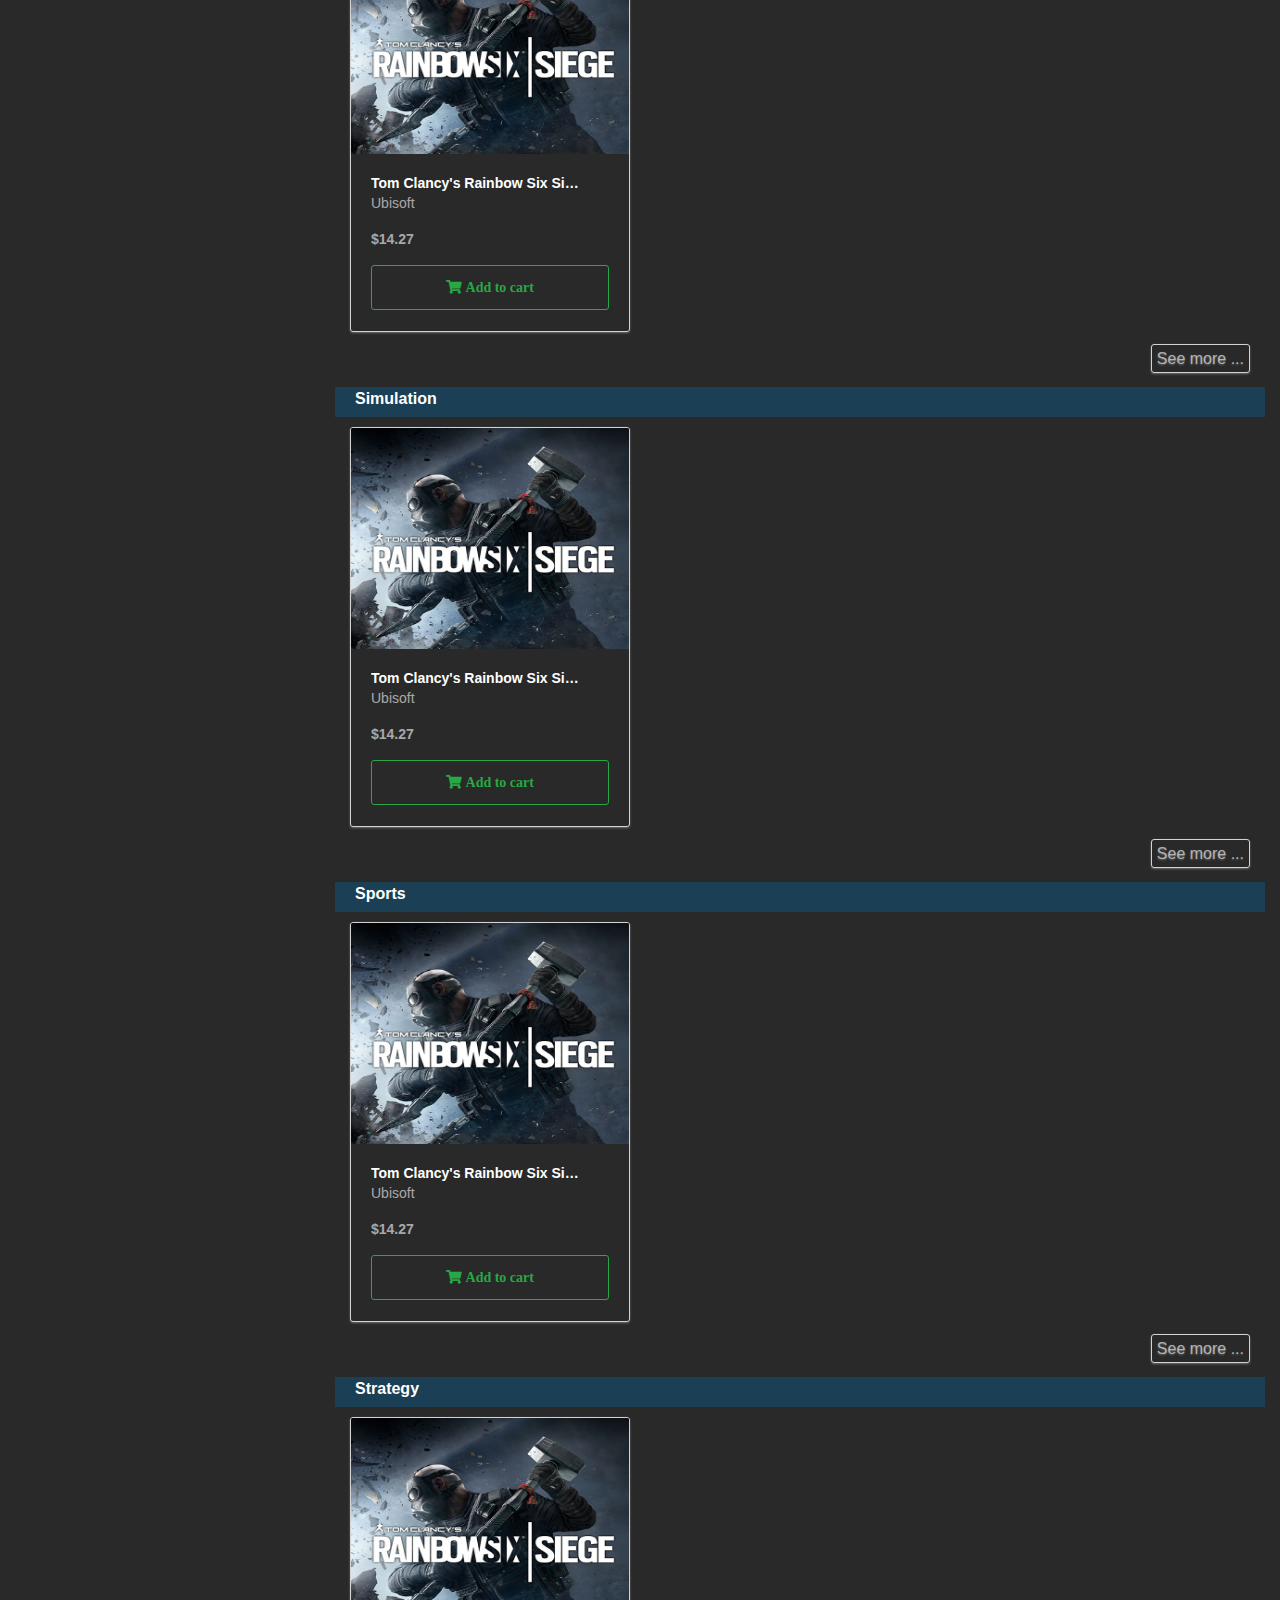
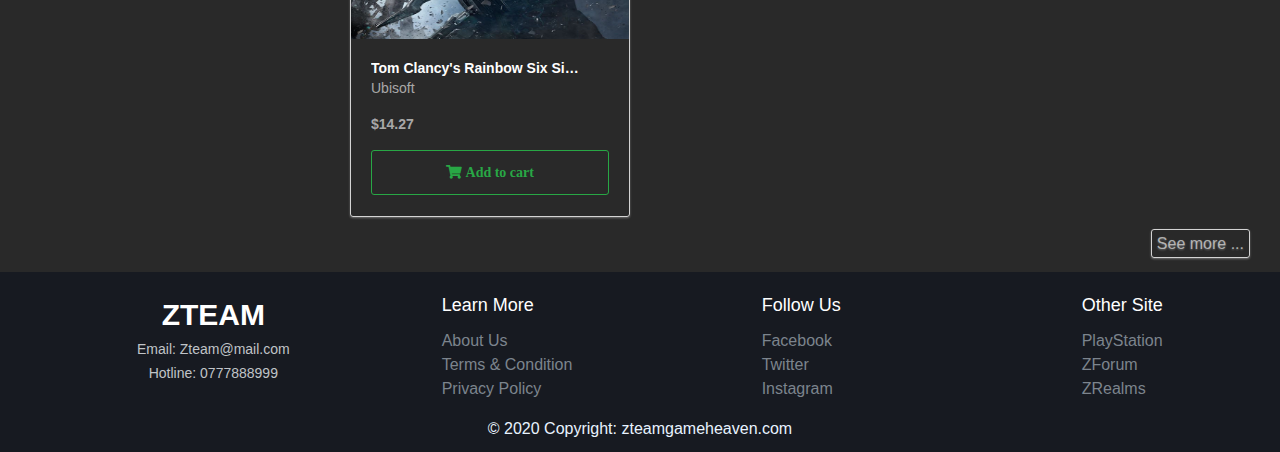
<file: pages/storeSeo.html>
<!DOCTYPE html>
<html lang="en">
  <head>
    <meta charset="UTF-8" />
    <meta name="viewport" content="width=device-width, initial-scale=1.0" />
    <link rel="icon" href="../images/logo.jpg" />
    <title>Store</title>
    <!--Meta-->
    <meta name="description" content="Store of Zteam with many genre game like indie, action, RPG... Buy and play game in here">
    <meta name="keywords" content="store, genre, store of zteam ">
    <meta property="og:type" content="website">
    <meta property="og:locale" content="en_US">
    <meta property="og:title" content="Store of Zteam">
    <meta property="og:description" content="Store | ZTeam - Heaven of gaming">
    <meta property="og:image" content="../images/logo.jpg">
    <!-- bootstrap, css -->

    <link rel="stylesheet" href="../asset/reset.css" />
    <link rel="stylesheet" href="../asset/setup.css" />
    <link rel="stylesheet" href="../asset/bootstrap/css/bootstrap.min.css" />
    <link rel="stylesheet" href="../asset/fontawesome/css/all.css" />
    <link rel="stylesheet" href="../components/header/style.css" />
    <link rel="stylesheet" href="../components/footer/style.css" />
    <link rel="stylesheet" href="../components/body/style.css" />
    <link rel="stylesheet" href="../components/card/style.css" />
    <link rel="stylesheet" href="../components/section/style.css" />
    <link rel="stylesheet" href="../components/slide menu/style.css" />
    <link rel="stylesheet" href="../components/shopping-cart/style.css" />
  </head>

  <body>
    <!-- header -->

    <div class="header bg-d2">
      <div class="heading c-w">
        <!-- <span class="logo"><img src="" alt="logo" /></span> -->
        <div class="heading-right c-white">
          <span class="username">
            <div id="navthing">
              <h2>
                <a href="#" id="Username" class="Change-username">
                  Đỗ Đình Ngọc
                </a>
                <span class="medium-size">|</span>
                <i class="fas fa-shopping-cart large-size">
                  <span class="counter"></span>
                </i>
              </h2>
              <div class="userdropdown">
                <div class="arrow-up small-size"></div>
                <div class="formholder">
                  <fieldset>
                    <input type="button" value="Profile" />
                    <input type="button" value="Logout" />
                  </fieldset>
                </div>
              </div>
            </div>
          </span>
        </div>
      </div>
      <div class="header-nav">
        <nav class="navigation">
          <a href="homeSEO.html" class="logo fw-b">Zteam</a>
          <label for="navBar-icon" class="navBar-icon">
            <i class="fas fa-bars large-size c-white" id="menu-icon"></i>
          </label>
          <input type="checkbox" id="navBar-icon" role="button" />
          <ul class="menu medium-size" id="dropdown-menu">
            <li><a href="homeSEO.html">Home</a></li>
            <li id="Store-menu-hover">
              <a href="storeSeo.html">Store<i class="arrow fw-b"></i></a>
              <ul class="drop" id="dropdown-father">
                <li>
                  <a href="#">Action</a>
                </li>
                <li>
                  <a href="#">Adventure</a>
                </li>
                <li>
                  <a href="#">RPG</a>
                </li>
                <li>
                  <a href="#">Platformer</a>
                </li>
                <li>
                  <a href="#">Casual</a>
                </li>
              </ul>
              <ul class="drop" id="dropdown-son">
                <li>
                  <a href="AllGameSEO.html"> Indie</a>
                </li>
                <li>
                  <a href="#"> Racing</a>
                </li>
                <li>
                  <a href="#"> Simulation</a>
                </li>
                <li>
                  <a href="#"> Sports</a>
                </li>
                <li>
                  <a href="#"> Strategy</a>
                </li>
              </ul>
            </li>
            <li><a href="contactSEO.html">Contact</a></li>
            <li class="search">
              <form onsubmit="event.preventDefault();" role="search">
                <label for="search">Search for stuff</label>
                <input
                  id="search"
                  type="search"
                  placeholder="Search..."
                  autofocus
                  required
                />
                <button type="submit">
                  <i class="fas fa-search medium-size c-white"></i>
                </button>
              </form>
            </li>
          </ul>
        </nav>
      </div>
    </div>

    <!--sticky shopping cart-->

    <button id="bottom-shopping-cart">
      <i class="fas fa-shopping-cart">
        <span class="counter"></span>
      </i>
    </button>

    <!-- body -->

    <div class="page-body">
      <div class="row myrow">
        <div class="col-lg-3 col-sm-6 txt-c">
          <nav class="slidemenu">
            <ul class="sticky">
              <li>
                <a href="#Action">Action</a>
              </li>
              <hr />
              <li>
                <a href="#Adventure">Adventure</a>
              </li>
              <hr />
              <li>
                <a href="#RPG">RPG</a>
              </li>
              <hr />
              <li>
                <a href="#Platformer">Platformer</a>
              </li>
              <hr />
              <li>
                <a href="#Casual">Casual</a>
              </li>
              <hr />
              <li>
                <a href="#Indie"> Indie</a>
              </li>
              <hr />
              <li>
                <a href="#Racing"> Racing</a>
              </li>
              <hr />
              <li>
                <a href="#Simulator"> Simulation</a>
              </li>
              <hr />
              <li>
                <a href="#Sports"> Sports</a>
              </li>
              <hr />
              <li>
                <a href="#Strategy"> Strategy</a>
              </li>
            </ul>
          </nav>
        </div>
        <div class="page-content col-lg-9 col-sm-6">
          <div class="section">
            <a name="Action"></a>
            <div class="section-header gap-sm bg-b pl-sm fw-b c-white">
              <span>Action game</span>
            </div>
            <div class="row myrow">
              <div class="mycard col-lg-4 col-sm-12">
                <div class="mycard-inner">
                  <img
                    class="mycard-img"
                    src="../images/Tom-Clancys-Rainbow-Six-Siege.jpg"
                    alt="Rainbow Six Siege"
                    onclick="location.href='../pages/GameDetail.html';"
                  />
                  <div class="mycard-body">
                    <div
                      class="mycard-title"
                      onclick="location.href='../pages/GameDetail.html';"
                    >
                      <span> Tom Clancy's Rainbow Six Siege </span>
                    </div>
                    <div
                      class="mycard-detail"
                      onclick="location.href='../pages/GameDetail.html';"
                    >
                      <p class="mycard-text">Ubisoft</p>
                      <p class="mycard-text fw-b">$14.27</p>
                    </div>
                    <button class="addbutton">
                      <span class="fas fa-shopping-cart"> Add to cart</span>
                    </button>
                  </div>
                  <div class="mycard_overlay">
                    <h2>Added to cart</h2>
                    <i class="fas fa-check"></i>
                  </div>
                </div>
              </div>
            </div>
            <div class="section-footer gap-sm txt-r">
              <a href="../pages/AllGame.html">See more ...</a>
            </div>
          </div>

          <div class="section">
            <a name="Adventure"></a>
            <div class="section-header gap-sm bg-b pl-sm fw-b c-white">
              <span>Adventure</span>
            </div>
            <div class="row myrow">
              <div class="mycard col-lg-4 col-sm-12">
                <div class="mycard-inner">
                  <img
                    class="mycard-img"
                    src="../images/Tom-Clancys-Rainbow-Six-Siege.jpg"
                    alt="Card image cap"
                    onclick="location.href='../pages/GameDetail.html';"
                  />
                  <div class="mycard-body">
                    <div
                      class="mycard-title"
                      onclick="location.href='../pages/GameDetail.html';"
                    >
                      <span> Tom Clancy's Rainbow Six Siege </span>
                    </div>
                    <div
                      class="mycard-detail"
                      onclick="location.href='../pages/GameDetail.html';"
                    >
                      <p class="mycard-text">Ubisoft</p>
                      <p class="mycard-text fw-b">$14.27</p>
                    </div>
                    <button class="addbutton">
                      <span class="fas fa-shopping-cart"> Add to cart</span>
                    </button>
                  </div>
                  <div class="mycard_overlay">
                    <h2>Added to cart</h2>
                    <i class="fas fa-check"></i>
                  </div>
                </div>
              </div>
            </div>
            <div class="section-footer gap-sm txt-r">
              <a href="../pages/AllGame.html">See more ...</a>
            </div>
          </div>

          <div class="section">
            <a name="RPG"></a>
            <div class="section-header gap-sm bg-b pl-sm fw-b c-white">
              <span>RPG</span>
            </div>
            <div class="row myrow">
              <div class="mycard col-lg-4 col-sm-12">
                <div class="mycard-inner">
                  <img
                    class="mycard-img"
                    src="../images/Tom-Clancys-Rainbow-Six-Siege.jpg"
                    alt="Card image cap"
                    onclick="location.href='../pages/GameDetail.html';"
                  />
                  <div class="mycard-body">
                    <div
                      class="mycard-title"
                      onclick="location.href='../pages/GameDetail.html';"
                    >
                      <span> Tom Clancy's Rainbow Six Siege </span>
                    </div>
                    <div
                      class="mycard-detail"
                      onclick="location.href='../pages/GameDetail.html';"
                    >
                      <p class="mycard-text">Ubisoft</p>
                      <p class="mycard-text fw-b">$14.27</p>
                    </div>
                    <button class="addbutton">
                      <span class="fas fa-shopping-cart"> Add to cart</span>
                    </button>
                  </div>
                  <div class="mycard_overlay">
                    <h2>Added to cart</h2>
                    <i class="fas fa-check"></i>
                  </div>
                </div>
              </div>
            </div>
            <div class="section-footer gap-sm txt-r">
              <a href="../pages/AllGame.html">See more ...</a>
            </div>
          </div>

          <div class="section">
            <a name="Platformer"></a>
            <div class="section-header gap-sm bg-b pl-sm fw-b c-white">
              <span>Platformer</span>
            </div>
            <div class="row myrow">
              <div class="mycard col-lg-4 col-sm-12">
                <div class="mycard-inner">
                  <img
                    class="mycard-img"
                    src="../images/Tom-Clancys-Rainbow-Six-Siege.jpg"
                    alt="Card image cap"
                    onclick="location.href='../pages/GameDetail.html';"
                  />
                  <div class="mycard-body">
                    <div
                      class="mycard-title"
                      onclick="location.href='../pages/GameDetail.html';"
                    >
                      <span> Tom Clancy's Rainbow Six Siege </span>
                    </div>
                    <div
                      class="mycard-detail"
                      onclick="location.href='../pages/GameDetail.html';"
                    >
                      <p class="mycard-text">Ubisoft</p>
                      <p class="mycard-text fw-b">$14.27</p>
                    </div>
                    <button class="addbutton">
                      <span class="fas fa-shopping-cart"> Add to cart</span>
                    </button>
                  </div>
                  <div class="mycard_overlay">
                    <h2>Added to cart</h2>
                    <i class="fas fa-check"></i>
                  </div>
                </div>
              </div>
            </div>
            <div class="section-footer gap-sm txt-r">
              <a href="../pages/AllGame.html">See more ...</a>
            </div>
          </div>

          <div class="section">
            <a name="Casual"></a>
            <div class="section-header gap-sm bg-b pl-sm fw-b c-white">
              <span>Casual</span>
            </div>
            <div class="row myrow">
              <div class="mycard col-lg-4 col-sm-12">
                <div class="mycard-inner">
                  <img
                    class="mycard-img"
                    src="../images/Tom-Clancys-Rainbow-Six-Siege.jpg"
                    alt="Card image cap"
                    onclick="location.href='../pages/GameDetail.html';"
                  />
                  <div class="mycard-body">
                    <div
                      class="mycard-title"
                      onclick="location.href='../pages/GameDetail.html';"
                    >
                      <span> Tom Clancy's Rainbow Six Siege </span>
                    </div>
                    <div
                      class="mycard-detail"
                      onclick="location.href='../pages/GameDetail.html';"
                    >
                      <p class="mycard-text">Ubisoft</p>
                      <p class="mycard-text fw-b">$14.27</p>
                    </div>
                    <button class="addbutton">
                      <span class="fas fa-shopping-cart"> Add to cart</span>
                    </button>
                  </div>
                  <div class="mycard_overlay">
                    <h2>Added to cart</h2>
                    <i class="fas fa-check"></i>
                  </div>
                </div>
              </div>
            </div>
            <div class="section-footer gap-sm txt-r">
              <a href="../pages/AllGame.html">See more ...</a>
            </div>
          </div>

          <div class="section">
            <a name="Indie"></a>
            <div class="section-header gap-sm bg-b pl-sm fw-b c-white">
              <span>Indie</span>
            </div>
            <div class="row myrow">
              <div class="mycard col-lg-4 col-sm-12">
                <div class="mycard-inner">
                  <img
                    class="mycard-img"
                    src="../images/Tom-Clancys-Rainbow-Six-Siege.jpg"
                    alt="Card image cap"
                    onclick="location.href='../pages/GameDetail.html';"
                  />
                  <div class="mycard-body">
                    <div
                      class="mycard-title"
                      onclick="location.href='../pages/GameDetail.html';"
                    >
                      <span> Tom Clancy's Rainbow Six Siege </span>
                    </div>
                    <div
                      class="mycard-detail"
                      onclick="location.href='../pages/GameDetail.html';"
                    >
                      <p class="mycard-text">Ubisoft</p>
                      <p class="mycard-text fw-b">$14.27</p>
                    </div>
                    <button class="addbutton">
                      <span class="fas fa-shopping-cart"> Add to cart</span>
                    </button>
                  </div>
                  <div class="mycard_overlay">
                    <h2>Added to cart</h2>
                    <i class="fas fa-check"></i>
                  </div>
                </div>
              </div>
            </div>
            <div class="section-footer gap-sm txt-r">
              <a href="../pages/AllGame.html">See more ...</a>
            </div>
          </div>

          <div class="section">
            <a name="Racing"></a>
            <div class="section-header gap-sm bg-b pl-sm fw-b c-white">
              <span>Racing</span>
            </div>
            <div class="row myrow">
              <div class="mycard col-lg-4 col-sm-12">
                <div class="mycard-inner">
                  <img
                    class="mycard-img"
                    src="../images/Tom-Clancys-Rainbow-Six-Siege.jpg"
                    alt="Card image cap"
                    onclick="location.href='../pages/GameDetail.html';"
                  />
                  <div class="mycard-body">
                    <div
                      class="mycard-title"
                      onclick="location.href='../pages/GameDetail.html';"
                    >
                      <span> Tom Clancy's Rainbow Six Siege </span>
                    </div>
                    <div
                      class="mycard-detail"
                      onclick="location.href='../pages/GameDetail.html';"
                    >
                      <p class="mycard-text">Ubisoft</p>
                      <p class="mycard-text fw-b">$14.27</p>
                    </div>
                    <button class="addbutton">
                      <span class="fas fa-shopping-cart"> Add to cart</span>
                    </button>
                  </div>
                  <div class="mycard_overlay">
                    <h2>Added to cart</h2>
                    <i class="fas fa-check"></i>
                  </div>
                </div>
              </div>
            </div>
            <div class="section-footer gap-sm txt-r">
              <a href="../pages/AllGame.html">See more ...</a>
            </div>
          </div>

          <div class="section">
            <a name="Simulator"></a>
            <div class="section-header gap-sm bg-b pl-sm fw-b c-white">
              <span>Simulation</span>
            </div>
            <div class="row myrow">
              <div class="mycard col-lg-4 col-sm-12">
                <div class="mycard-inner">
                  <img
                    class="mycard-img"
                    src="../images/Tom-Clancys-Rainbow-Six-Siege.jpg"
                    alt="Card image cap"
                    onclick="location.href='../pages/GameDetail.html';"
                  />
                  <div class="mycard-body">
                    <div
                      class="mycard-title"
                      onclick="location.href='../pages/GameDetail.html';"
                    >
                      <span> Tom Clancy's Rainbow Six Siege </span>
                    </div>
                    <div
                      class="mycard-detail"
                      onclick="location.href='../pages/GameDetail.html';"
                    >
                      <p class="mycard-text">Ubisoft</p>
                      <p class="mycard-text fw-b">$14.27</p>
                    </div>
                    <button class="addbutton">
                      <span class="fas fa-shopping-cart"> Add to cart</span>
                    </button>
                  </div>
                  <div class="mycard_overlay">
                    <h2>Added to cart</h2>
                    <i class="fas fa-check"></i>
                  </div>
                </div>
              </div>
            </div>
            <div class="section-footer gap-sm txt-r">
              <a href="../pages/AllGame.html">See more ...</a>
            </div>
          </div>

          <div class="section">
            <a name="Sports"></a>
            <div class="section-header gap-sm bg-b pl-sm fw-b c-white">
              <span>Sports</span>
            </div>
            <div class="row myrow">
              <div class="mycard col-lg-4 col-sm-12">
                <div class="mycard-inner">
                  <img
                    class="mycard-img"
                    src="../images/Tom-Clancys-Rainbow-Six-Siege.jpg"
                    alt="Card image cap"
                    onclick="location.href='../pages/GameDetail.html';"
                  />
                  <div class="mycard-body">
                    <div
                      class="mycard-title"
                      onclick="location.href='../pages/GameDetail.html';"
                    >
                      <span> Tom Clancy's Rainbow Six Siege </span>
                    </div>
                    <div
                      class="mycard-detail"
                      onclick="location.href='../pages/GameDetail.html';"
                    >
                      <p class="mycard-text">Ubisoft</p>
                      <p class="mycard-text fw-b">$14.27</p>
                    </div>
                    <button class="addbutton">
                      <span class="fas fa-shopping-cart"> Add to cart</span>
                    </button>
                  </div>
                  <div class="mycard_overlay">
                    <h2>Added to cart</h2>
                    <i class="fas fa-check"></i>
                  </div>
                </div>
              </div>
            </div>
            <div class="section-footer gap-sm txt-r">
              <a href="../pages/AllGame.html">See more ...</a>
            </div>
          </div>

          <div class="section">
            <a name="Strategy"></a>
            <div class="section-header gap-sm bg-b pl-sm fw-b c-white">
              <span>Strategy</span>
            </div>
            <div class="row myrow">
              <div class="mycard col-lg-4 col-sm-12">
                <div class="mycard-inner">
                  <img
                    class="mycard-img"
                    src="../images/Tom-Clancys-Rainbow-Six-Siege.jpg"
                    alt="Card image cap"
                    onclick="location.href='../pages/GameDetail.html';"
                  />
                  <div class="mycard-body">
                    <div
                      class="mycard-title"
                      onclick="location.href='../pages/GameDetail.html';"
                    >
                      <span> Tom Clancy's Rainbow Six Siege </span>
                    </div>
                    <div
                      class="mycard-detail"
                      onclick="location.href='../pages/GameDetail.html';"
                    >
                      <p class="mycard-text">Ubisoft</p>
                      <p class="mycard-text fw-b">$14.27</p>
                    </div>
                    <button class="addbutton">
                      <span class="fas fa-shopping-cart"> Add to cart</span>
                    </button>
                  </div>
                  <div class="mycard_overlay">
                    <h2>Added to cart</h2>
                    <i class="fas fa-check"></i>
                  </div>
                </div>
              </div>
            </div>
            <div class="section-footer gap-sm txt-r">
              <a href="../pages/AllGame.html">See more ...</a>
            </div>
          </div>
        </div>
      </div>
    </div>

    <!-- footer -->

    <div class="footer bg-d2">
      <div class="row myrow">
        <div class="brand col-4 mt-sm txt-c">
          <span class="c-white large-size fw-b">ZTEAM</span><br />
          <span class="c-dark-2 small-size">Email: Zteam@mail.com</span><br />
          <span class="c-dark-2 small-size">Hotline: 0777888999</span>
        </div>
        <div class="col-3 mt-sm">
          <span class="c-white medium-size">Learn More</span><br />
          <ul class="pt-xs">
            <li><a>About Us</a></li>
            <li><a>Terms & Condition</a></li>
            <li><a>Privacy Policy</a></li>
          </ul>
        </div>
        <div class="col-3 c-white mt-sm">
          <span class="c-white medium-size">Follow Us</span><br />
          <ul class="pt-xs">
            <li><a>Facebook</a></li>
            <li><a>Twitter</a></li>
            <li><a>Instagram</a></li>
          </ul>
        </div>
        <div class="col-2 c-white mt-sm">
          <span class="c-white medium-size">Other Site</span><br />
          <ul class="pt-xs">
            <li><a>PlayStation</a></li>
            <li><a>ZForum</a></li>
            <li><a>ZRealms</a></li>
          </ul>
        </div>
      </div>
      <div class="row myrow">
        <div class="col-12 txt-c c-dark-1">
          © 2020 Copyright: zteamgameheaven.com
        </div>
      </div>
    </div>

    <!-- jquery -->
    <script src="../asset/bootstrap/js/jquery-3.4.1.min.js"></script>
    <script src="../components/slide menu/script.js"></script>
    <script src="../components/card/script.js"></script>
    <script src="../components/header/script.js"></script>
    <script src="../components/shopping-cart/script.js"></script>
  </body>
</html>
</file>
<file: asset/setup.css>
/*-- color --*/
.c-white {
  color: #fff;
}
.c-white-1 {
  color: rgba(255, 255, 255, 0.45);
}
.c-org {
  color: #ff6b20;
}
.c-dark {
  color: #444f5e;
}
.c-dark-1 {
  color: #e8f3ff;
}
.c-dark-2 {
  color: #c0c4c8;
}
.c-blue {
  color: #0dcfda;
}
.c-yellow {
  color: rgb(230, 180, 0);
}

/* font-weight */
.fw-b {
  font-weight: bold;
}

/* background color */

.bg-w {
  background: #fff;
}
.bg-d {
  background: rgb(52, 58, 64);
}
.bg-d2 {
  background: rgb(23, 26, 33);
}
.bg-d3 {
  background: rgb(42, 46, 53);
}
.bg-d4 {
  background: rgb(50, 53, 64);
}
.bg-b {
  background: rgb(27, 63, 85);
}
.bg-yl {
  background: rgb(230, 180, 0);
}
.bg-aqua {
  background-color: aqua;
}

/*-- important style --*/
.gap-md,
.gap-sm,
.gap-lg,
.gap-xs {
  display: block;
  width: 100%;
  margin: 0;
  padding: 0;
  height: 50px;
}
.gap-sm {
  height: 30px;
}
.gap-xs {
  height: 10px;
}
.gap-lg {
  height: 100px;
}
.mg-pd-none {
  padding: 0;
  margin: 0;
}
.large-size {
  font-size: 30px !important;
}
.medium-size {
  font-size: 18px !important;
}
.small-size {
  font-size: 14px !important;
}
.xsmall-size {
  font-size: 12px !important;
}
.txt-upper {
  text-transform: uppercase;
}
.hidden {
  overflow: hidden !important;
}
.absolute {
  position: absolute;
}
.relative {
  position: relative;
}

/*--Margin - Padding--*/
.p-xs {
  padding: 10px;
}
.p-hor-xs {
  padding: 0 10px;
}
.pr-xs {
  padding-right: 10px;
}
.pl-xs {
  padding-left: 10px;
}
.p-ver-xs {
  padding: 10px 0;
}
.pt-xs {
  padding-top: 10px;
}
.pb-xs {
  padding-bottom: 10px;
}

.p-sm {
  padding: 20px;
}
.p-hor-sm {
  padding: 0 20px;
}
.pr-sm {
  padding-right: 20px;
}
.pl-sm {
  padding-left: 20px;
}
.p-ver-sm {
  padding: 20 0;
}
.pt-sm {
  padding-top: 20px;
}
.pb-sm {
  padding-bottom: 20px;
}

.p-md {
  padding: 40px;
}
.p-hor-md {
  padding: 0 40px;
}
.pr-md {
  padding-right: 40px;
}
.pl-md {
  padding-left: 40px;
}
.p-ver-md {
  padding: 40px 0;
}
.pt-md {
  padding-top: 40px;
}
.pb-md {
  padding-bottom: 40px;
}

.p-lg {
  padding: 60px;
}
.p-hor-lg {
  padding: 0 60px;
}
.pr-lg {
  padding-right: 60px;
}
.pl-lg {
  padding-left: 60px;
}
.p-ver-lg {
  padding: 60px 0;
}
.pt-lg {
  padding-top: 60px;
}
.pb-lg {
  padding-bottom: 60px;
}

.m-xs {
  margin: 10px;
}
.m-hor-xs {
  margin: 0 10px;
}
.mr-xs {
  margin-right: 10px;
}
.ml-xs {
  margin-left: 10px;
}
.m-ver-xs {
  margin: 10px 0;
}
.mt-xs {
  margin-top: 10px;
}
.mb-xs {
  margin-bottom: 10px;
}

.m-sm {
  margin: 20px;
}
.m-hor-sm {
  margin: 0 20px;
}
.mr-sm {
  margin-right: 20px;
}
.ml-sm {
  margin-left: 20px;
}
.m-ver-sm {
  margin: 20 0;
}
.mt-sm {
  margin-top: 20px;
}
.mb-sm {
  margin-bottom: 20px;
}

.m-md {
  margin: 40px;
}
.m-hor-md {
  margin: 0 40px;
}
.mr-md {
  margin-right: 40px;
}
.ml-md {
  margin-left: 40px;
}
.m-ver-md {
  margin: 40px 0;
}
.mt-md {
  margin-top: 40px;
}
.mb-md {
  margin-bottom: 40px;
}

.m-lg {
  margin: 60px;
}
.m-hor-lg {
  margin: 0 60px;
}
.mr-lg {
  margin-right: 60px;
}
.ml-lg {
  margin-left: 60px;
}
.m-ver-lg {
  margin: 60px 0;
}
.mt-lg {
  margin-top: 60px;
}
.mb-lg {
  margin-bottom: 60px;
}

/* text-align */

.txt-r {
  text-align: right;
}
.txt-c {
  text-align: center;
}
.txt-l {
  text-align: left;
}
.txt-ver-t {
  vertical-align: top;
}
.txt-ver-m {
  vertical-align: middle;
}
.txt-ver-b {
  vertical-align: bottom;
}

/* link, button, input, ... */
.mylink {
  color: #7c848d;
  text-decoration: none;
}
.mylink:hover {
  color: #fff;
  text-decoration: underline;
  font-weight: bold;
}
.mybutton {
  background: linear-gradient(to right, #47bfff 5%, #1a44c2 60%);
  box-shadow: 2px 2px 5px rgba(0, 0, 0, 0.2);
}

.mybutton:hover {
  background: #0069d9;
}
.mycancelbutton {
  background: transparent;
  box-shadow: 2px 2px 5px rgba(0, 0, 0, 0.2);
}
.mycancelbutton:hover {
  background: rgb(23, 26, 33);
}
.mybutton,
.mycancelbutton {
  border-radius: 25px;
  background-size: 330% 100%;
  width: 200px;
  font-size: 15px;
  line-height: 30px;
  cursor: pointer;
  color: #fff;
  text-shadow: 1px 1px 0px rgba(0, 0, 0, 0.3);
}
.mybutton,
.mycancelbutton span {
  color: #fff;
  text-shadow: 1px 1px 0px rgba(0, 0, 0, 0.3);
}
.myrow {
  margin-right: 0 !important;
  margin-left: 0 !important;
}

/* image */

.img-blur {
  filter: blur(3px);
  -webkit-filter: blur(3px);
}
.img-d {
  filter: brightness(50%);
  -webkit-filter: brightness(50%);
}
.img-lg {
  height: 720px;
}
</file>
<file: components/header/style.css>
.heading {
  display: block;
  width: 100%;
}

.heading-right {
  float: right;
  margin: 20px 30px 1px 5px;
}
.header-nav {
  clear: both;
}

.counter {
  color: white;
}

/* navigation bar */
.navigation {
  height: 55px;
  background-color: #171a21;
  z-index: 100;
  position: relative;
}

.navigation a {
  color: white;
  text-decoration: none;
}

.navigation a:hover {
  color: white;
  text-decoration: none;
}

.navigation .logo {
  position: relative;
  font-size: 36px;
  float: left;
  padding-left: 30px;
  z-index: 99;
  text-transform: uppercase;
}

.navigation .menu {
  margin: 0;
  margin-right: 20px;
  padding-top: 2px;
  position: relative;
  text-align: center;
  animation: fadein 0.8s;
}
@keyframes fadein {
  from {
    opacity: 0;
    visibility: hidden;
  }
  to {
    opacity: 1;
    visibility: visible;
  }
}

.navigation .menu li {
  list-style: none;
  position: relative;
  margin: 10px;
  display: inline-block;
}

.navigation .menu li > a {
  position: relative;
  display: inline-block;
  line-height: 30px;
  height: 30px;
}

.navigation .menu li > a:hover {
  color: #fff;
  background-color: #33334d;
  border-radius: 2px;
}

.navigation .menu li > a .arrow {
  position: absolute;
  width: 10px;
  height: 10px;
  top: 35%;
  text-align: center;
  right: 10px;
  border-width: 5px 5px 0 5px;
  border-style: solid;
  border-color: white transparent;
}

.navigation .menu li > a .arrow:after {
  content: "";
  border-left: 1px solid rgba(0, 0, 0, 0.15);
  top: -10px;
  left: -15px;
  position: absolute;
  height: 15px;
}

.navigation .menu li ul {
  position: absolute;
  left: 0;
  margin: 0;
  background-color: #171a21;
  border-radius: 5px;
  display: none;
}

.navigation .menu li ul > li {
  clear: both;
  list-style: none;
  display: block;
  padding: 0 10px;
  margin: 0;
  width: 100%;
}

.navigation .menu li ul > li:hover {
  background-color: #9494b8;
}

.navigation .menu li ul > li:hover > a {
  background-color: #9494b8;
}

.navigation .menu li:hover .drop {
  display: block;
  padding: 1px;
  text-align: left;
  animation: fadeInRight 0.3s ease;
}

@keyframes fadeInRight {
  0% {
    opacity: 0;
    transform: translate3d(100%, 0, 0);
  }

  100% {
    opacity: 1;
    transform: none;
  }
}

.navigation input[type="checkbox"] {
  display: none;
  z-index: 200;
}

.navigation .navBar-icon {
  display: none;
  float: right;
  margin-bottom: 0px;
  background-color: #171a21;
}

.navigation #menu-icon {
  padding-top: 10px;
}
@media screen and (max-width: 900px) {
  .navigation {
    background-color: #171a21;
  }

  .navigation .menu {
    position: relative;
    display: none;
    width: 100%;
  }

  .navigation .navBar-icon {
    display: block;
    padding-right: 30px;
  }

  .navigation .menu ul {
    display: block;
    padding: 5px 0;
    text-align: right;
    text-decoration: none;
    color: white;
  }

  .navigation .menu li:hover .drop {
    display: block;
    position: relative;
    text-align: left;
    animation: none;
  }
  .navigation .menu li {
    margin-bottom: 0px;
  }

  .navigation .menu li > a {
    position: relative;
    display: block;
    text-align: left;
    line-height: 30px;
    height: 30px;
  }

  .navigation .menu > li {
    max-width: 40%;
  }

  .navigation input[type="checkbox"]:checked ~ #dropdown-menu {
    display: flex;
    flex-direction: column;
    background-color: #171a21;
    margin-top: 50px;
    position: absolute;
    padding-left: 30px;
  }

  .search {
    float: none;
    padding-bottom: 8px;
  }
}

/* userdropdown */
.header .heading .username {
  font-size: 22px;
}

.heading .username #navthing {
  margin-left: 50px;
}

.heading .username h2 {
  color: #ecf0f1;
}

.heading .username fieldset {
  border: none;
  padding: 1px;
  padding-left: 2px;
}

.heading .username .userdropdown {
  position: absolute;
  z-index: 1000;
  width: 100px;
  display: none;
}

.heading .username .arrow-up {
  width: 0;
  height: 0;
  border-left: 8px solid transparent;
  border-right: 8px solid transparent;
  border-bottom: 8px solid #0dcfda;
  left: 156%;
  position: relative;
}

.heading .username .formholder {
  background-color: #0dcfda;
  width: 100px;
  border-radius: 5px;
  margin-left: 120%;
}

.heading .username .formholder input[type="button"] {
  background-color: #0dcfda;
  font-size: 20px;
  display: block;
  width: 97%;
  height: 100%;
  border: none;
  color: black;
  padding-bottom: 5px;
  padding-top: 2px;
}

.heading .username .formholder input[type="button"]:hover {
  background-color: #04bac4;
}

.heading .username a {
  color: #ecf0f1;
  text-decoration: none;
}

.header .heading .username a:hover {
  color: #0dcfda;
}

/* search box */
:root {
  --rad: 0.7rem;
  --dur: 0.3s;
  --color-dark: #2f2f2f;
  --color-light: #fff;
  --color-brand: #57bd84;
  --bez: cubic-bezier(0, 0, 0.43, 1.49);
}

.search {
  float: right;
  margin: 5px 10px 0px 0px !important;
}

.search form {
  position: relative;
  background-color: var(--color-brand);
  border-radius: var(--rad);
  max-width: 200px;
}

.search input,
.search button {
  font-family: "Lato", sans-serif;
  border: 0;
  color: var(--color-dark);
  font-size: 16px;
}

.search input[type="search"] {
  outline: 0;
  max-width: 200px;
  height: 35px;
  background-color: var(--color-light);
  padding: 0 1.6rem;
  border-radius: var(--rad);
  appearance: none;
  transition: all var(--dur) var(--bez);
  transition-property: width, border-radius;
  z-index: 1;
  position: relative;
}

.search button {
  display: none;
  position: absolute;
  top: 0;
  left: 55%;
  padding-left: 56px;
  width: var(--btn-width);
  font-weight: bold;
  background-color: var(--color-brand);
  border-radius: var(--rad) 0 0 var(--rad);
}

.search button[type="submit"] {
  margin-top: 6px;
}

.search input:not(:placeholder-shown) {
  border-radius: var(--rad) 0 0 var(--rad);
  width: 78%;
  margin-right: 50px;
}

.search input:not(:placeholder-shown) + button {
  display: block;
}

.search label {
  position: absolute;
  clip: rect(1px, 1px, 1px, 1px);
  padding: 0;
  border: 0;
  overflow: hidden;
}

.fas.fa-shopping-cart.large-size{
  cursor: pointer;
}
</file>
<file: components/footer/style.css>
.footer {
  height: 180px;
  width: 100%;
  margin-bottom: 0 !important;
  padding-bottom: 0 !important;
}
.footer a {
  text-decoration: none;
  color: #7c848d;
  cursor: pointer;
}
.footer a:hover {
  text-decoration: none;
  color: #fff;
}
</file>
<file: components/body/style.css>
body {
  background-color: rgb(18, 18, 18, 0.9);
}
input:focus,
button:focus {
  outline: none;
}
</file>
<file: components/shopping-cart/style.css>
#bottom-shopping-cart {
  display: none;
  position: fixed;
  top: 5px;
  right: 10px;
  z-index: 1999;
  border: none;
  outline: none;
  background-color: #1a4159;
  color: white;
  padding: 10px;
  font-size: 30px;
  border-radius: 100%;
  opacity: 0.8;
}

#bottom-shopping-cart i {
  opacity: 0.8;
}
</file>
<file: components/card/style.css>
/* Single Card */

.mycard {
  margin: 10px 0;
}
.mycard-inner {
  height: 400px;
  position: relative;
  overflow: hidden;
  border: 1px solid lightgrey;
  border-radius: 3px;
  display: flex;
  flex-direction: column;
  font-size: 14px;
  line-height: 1.4;
  padding-bottom: 10px;
  box-shadow: 0 1px 3px rgba(255, 255, 255, 0.12),
    0 1px 2px rgba(255, 255, 255, 0.24);
  transition: all 0.3s cubic-bezier(0.25, 0.8, 0.25, 1);
}
.mycard-body {
  flex: 1 1 auto;
  min-height: 1px;
  padding: 1.25rem;
}
.mycard-inner .mycard-img {
  height: 221px;
  width: 100%;
}
.mycard-inner .mycard-title,
.cardgroup-card-inner .cardgroup-card-title {
  font-weight: bold;
  text-overflow: ellipsis;
  white-space: nowrap;
  overflow: hidden;
  max-width: 90%;
  color: #fff;
}
.mycard-inner .mycard-text,
.cardgroup-card-inner .cardgroup-card-text {
  text-overflow: ellipsis;
  white-space: nowrap;
  overflow: hidden;
  max-width: 90%;
  color: rgba(255, 255, 255, 0.6);
}
.mycard-inner .mycard-img,
.mycard-title,
.mycard-text {
  cursor: pointer;
}
.cardgroup-card-inner:hover,
.mycard-inner:hover {
  border-top-left-radius: 10px;
  border-bottom-left-radius: 10px;
  animation-name: example;
  animation-duration: 0.25s;
  border-left: 3px solid rgba(255, 255, 255, 0.25);
  box-shadow: 0 14px 28px rgba(255, 255, 255, 0.25),
    0 10px 10px rgba(255, 255, 255, 0.22);
}
.mycard-inner button,
.cardgroup-card-inner button {
  width: 100%;
  height: 45px;
  border: 1px solid #28a745;
  color: #28a745;
  border-radius: 3px;
  background: none;
  cursor: pointer;
  -webkit-transition: background ease-in 0.25s;
  transition: background ease-in 0.25s;
}
.mycard-inner button:hover,
.cardgroup-card-inner button:hover {
  background: #0069d9;
  color: #fff;
  border-color: #0069d9;
}
.mycard_overlay {
  background: rgba(255, 255, 255, 0.9);
  width: 100%;
  height: 100%;
  position: absolute;
  top: 0;
  left: 0;
  right: 0;
  -webkit-transform: translateY(-500px);
  transform: translateY(-500px);
  opacity: 0;
  display: -webkit-box;
  display: flex;
  -webkit-box-orient: vertical;
  -webkit-box-direction: normal;
  flex-flow: column wrap;
  -webkit-box-pack: center;
  justify-content: center;
  -webkit-box-align: center;
  align-items: center;
}
.mycard_overlay h2 {
  color: rgba(43, 45, 66, 0.7);
  font-size: 1.2em;
  margin: 1em 0;
}
.mycard_overlay i {
  color: rgba(43, 45, 66, 0.7);
  font-size: 1.5em;
}
.mycard-text .discount {
  color: rgb(245, 245, 245);
  background-color: rgb(0, 116, 228);
  text-transform: uppercase;
  border-radius: 8px;
  margin-right: 5px;
  padding: 3px 6px;
  text-align: center;
}

/* Group Card */

.cardgroup {
  border: 1px solid lightgrey;
  border-radius: 3px;
  margin: 10px 0;
  box-shadow: 0 1px 3px rgba(255, 255, 255, 0.12),
    0 1px 2px rgba(255, 255, 255, 0.24);
}
.cardgroup-section {
  animation: fade 0.4s;
  position: relative;
}
.cardgroup-card {
  margin-top: 10px;
  margin-bottom: 20px;
  cursor: pointer;
}
.cardgroup-card-inner {
  overflow: hidden;
  height: 360px;
  border: 1px solid lightgrey;
  border-radius: 3px;
  box-shadow: 0 1px 3px rgba(255, 255, 255, 0.12),
    0 1px 2px rgba(255, 255, 255, 0.24);
}
.cardgroup-header {
  display: flex;
  position: relative;
  color: #fff;
}
.cardgroup-header-btn {
  display: flex;
  position: absolute;
  top: 15px;
  right: 15px;
}
.cardgroup-header-btn .prev-btn:hover,
.cardgroup-header-btn .forw-btn:hover {
  cursor: pointer;
  text-shadow: 0 1px 3px rgba(255, 255, 255, 0.12),
    0 1px 2px rgba(255, 255, 255, 0.24);
  color: rgb(255, 255, 255, 0.6);
}
.cardgroup-card-inner .cardgroup-card-img {
  width: 100%;
  height: 210px;
}
.cardgroup-card-inner .cardgroup-card-statusbar {
  height: 30px;
  background-color: rgb(0, 120, 242);
  color: #fff;
  text-align: center;
  font-weight: bold;
  text-transform: uppercase;
}
.cardgroup-card-body {
  flex: 1 1 auto;
  min-height: 1px;
  padding: 1.25rem;
}
@keyframes fade {
  from {
    right: -300px;
    opacity: 0;
  }
  to {
    right: 0;
    opacity: 1;
  }
}
</file>
<file: components/section/style.css>
/* Section */

.section {
  margin-bottom: 10px;
}
.section-footer {
  margin-top: 5px;
}
.section-footer a {
  border: 1px solid lightgrey !important;
  border-radius: 3px;
  margin-right: 15px;
  padding: 5px;
  color: rgb(255, 255, 255, 0.6);
  text-shadow: 0 1px 3px rgba(255, 255, 255, 0.12),
    0 1px 2px rgba(255, 255, 255, 0.24);
  box-shadow: 0 1px 3px rgba(255, 255, 255, 0.12),
    0 1px 2px rgba(255, 255, 255, 0.24);
}
.section-footer a:hover {
  box-shadow: 0 2px 5px rgba(255, 255, 255, 0.25),
    0 5px 5px rgba(255, 255, 255, 0.22);
  color: #fff;
  border-color: #fff !important;
  text-decoration: none;
}
</file>
<file: components/home/style.css>
.mycarousel {
  width: 100%;
  height: 360px;
  position: relative;
  z-index: 1;
}
.mycarousel img {
  width: 100%;
  height: 100%;
  position: absolute;
  margin: auto;
  top: 0;
  bottom: 0;
  left: 0;
  right: 0;
  animation: fade 0.4s;
}
.mycarousel .arrow {
  z-index: 10;
  position: absolute;
  margin: auto;
  top: 0;
  bottom: 0;
  left: auto;
  right: auto;
  width: 1.5rem;
  height: 1.5rem;
  font-size: 1.5rem;
  color: cornsilk;
  opacity: 0.5;
  transition: opacity 1s;
}
.mycarousel .arrow:hover {
  cursor: pointer;
  opacity: 1;
}
.mycarousel .arrow-left {
  left: 2%;
}
.mycarousel .arrow-right {
  right: 2%;
}
.mycarousel .dots {
  position: absolute;
  margin: auto;
  top: auto;
  bottom: 2%;
  left: 0;
  right: 0;
  width: 7rem;
  height: auto;
  z-index: 5;
}
.mycarousel .dots .dot {
  width: 2rem;
  height: 2rem;
  display: inline-flex;
  align-content: center;
  justify-content: center;
  color: cornsilk;
}

@keyframes fade {
  from {
    right: -300px;
    opacity: 0;
  }
  to {
    right: 0;
    opacity: 1;
  }
}
</file>
<file: components/pagination/style.css>
@import url("https://fonts.googleapis.com/css?family=Lato:700");

.pagination {
  overflow: hidden;
  background: #313131;
  border-radius: 5px;
  box-shadow: 0 0 20px 0 rgba(0, 0, 0, 0.05);
  font-size: 15pt;
  display: flex;
  position: relative;
  user-select: none;
}
.pagination .nav-btn {
  font-family: Font Awesome\ 5 Free;
  font-weight: 900;
  background: linear-gradient(45deg, #28A745, #28A745);
  display: inline-block;
  padding: 7px 24px 7px 24px;
  color: #fff;
  z-index: 2;
  cursor: pointer;
  text-shadow: 0 0 0 rgba(0, 0, 0, 0);
  box-shadow: 0 0 10px 0 rgba(0, 0, 0, 0.2);
  transition: all 300ms ease;
}
.pagination .nav-btn:hover {
  background: linear-gradient(45deg, #28A745, #28A745);
  text-shadow: 0 0 25px rgba(0, 0, 0, 0.3);
}
.pagination .nav-btn.next {
  position: absolute;
  right: 0;
}
.pagination .nav-btn.prev::before {
  content: "\f053";
}
.pagination .nav-btn.next::before {
  content: "\f054";
}
.pagination .nav-pages {
  margin: 0;
  padding: 0;
  left: 0;
  transition: left 300ms ease;
  position: absolute;
  width: max-content;
}
.pagination .nav-pages li {
  list-style: none;
  display: inline-block;
  padding: 7px 10px;
  border-right: 1px solid black;
  color: rgba(255, 255, 255, 0.39);
  text-align: center;
  cursor: pointer;
}
.pagination .nav-pages li.active, .pagination .nav-pages li:hover {
  color: white;
}
.pagination-content
{ 
  height: 30px;
}
</file>
<file: components/AllGame/allgame.css>
.allgame-section
{
  animation: fade 0.4s;
  position: relative;
}
.page-body-allgame
{
    margin-left: 40px;
    margin-right: 40px;
    margin-bottom: 20px;
    margin-top: 20px;
}

@keyframes fade {
  from {
    right: -300px;
    opacity: 0;
  }
  to {
    right: 0;
    opacity: 1;
  }
}
</file>
<file: components/contact/style.css>
.btn-wrap {
  width: 50%;
  margin: auto;
  margin-top: 50px;
  margin-bottom: 50px;
}
</file>
<file: components/expand_button/style.css>
.expand-btn-container {
  width: 100%;
  min-width: 460px;
  margin-top: 50px;
  margin-bottom: 50px;
  border-radius: 40px;
  height: 100px;
  position: relative;
  overflow: hidden;
}

.active {
  width: 95% !important;
  transition: 0.5s;
  border: solid 1px lightgrey;
}

.expand-btn {
  border-radius: 50%;
  height: 100%;
  width: 100px;
  border: double 5px lightgrey;
  outline: none;
  z-index: 10;
  cursor: pointer;
  position: absolute;
  color: #ffffff;
}

.data {
  width: 0;
  height: 99%;
  position: absolute;
  top: 0;
  bottom: 0;
  margin: auto;
  white-space: nowrap;
  overflow: hidden;
  border-radius: 50px;
  transition: 0.5s;
}
.data span {
  position: absolute;
  top: 0;
  bottom: 0;
  left: 0;
  right: 0;
  text-align: center;
  height: fit-content;
  margin: auto;
  white-space: nowrap;
  overflow: hidden;
}
.data span a {
  color: rgba(255, 255, 255, 0.7);
  cursor: pointer;
}
.data span a:hover {
  color: #ffffff;
  text-decoration: none;
}
.right-expand {
  left: 0;
}

.left-expand {
  right: 0;
}

/* background-color */

.bg-map {
  background-color: rgb(221, 53, 43);
}
.bg-map-o {
  background-color: rgb(221, 53, 43, 0.6);
}
.bg-call {
  background-color: rgb(44, 221, 68);
}
.bg-call-o {
  background-color: rgb(44, 221, 68, 0.6);
}
.bg-fb {
  background-color: rgb(5, 116, 231);
}
.bg-fb-o {
  background-color: rgb(5, 116, 231, 0.6);
}
.bg-tt {
  background-color: rgb(29, 161, 242);
}
.bg-tt-o {
  background-color: rgb(29, 161, 242, 0.6);
}
.bg-mail {
  background-color: rgb(226, 21, 6);
}
.bg-mail-o {
  background-color: rgb(226, 21, 6, 0.6);
}
</file>
<file: components/slide menu/style.css>
.slidemenu ul {
    list-style-type: none;
    margin: 0;
    padding: 0;
    font-size: 12pt;
    color: red;
    width: 100%;
    background-color:#1A4159;
    height: 100%;

}

/* Each list item inside vertical menu bar */


/* Text and links down main .slidemenubar */
.slidemenu span,
.slidemenu a {
    /* Preload two background images */
    text-decoration: none;
    outline: none;
    display: block;
    height: 49.7px;
    line-height: 40px;
    width: 100%;
    text-align: center;
    padding-top: 9px;
}

/* Span and unvisited/visited links in vertical bar     */
.slidemenu a:link,
.slidemenu a:visited {
    color: white;
}

/* Hovering over list item in vertical bar */
.slidemenu ul li:hover a,
.slidemenu ul li:hover span {
    color: #28A745;
}

/* Flyout menu for each item in menu bar */

/* Make flyout visible when hovering on main bar item  */
.slidemenu ul li:hover ul {
    visibility: visible;
}

/* Individual list items in flyout menus */
.slidemenu ul li ul li {
    width: 100%;
    height: 44px;
    line-height: 44px;
}

/* Links in flyout menus */
.slidemenu ul li ul li a,
.slidemenu ul li ul li a:link,
.slidemenu ul li ul li a:visited {
    background: none;
    display: block;
    text-align: left;
    text-indent: 10%;
    width: 100%;
    height: 100%;
    color: White;
    text-decoration: none;
    outline: none;
}

/* Hover and active states in flyout menu */
.slidemenu ul li ul li a:hover,
.slidemenu ul li ul li a:active {
    color: #28A745;
}
li a
{
    display: block;
    text-decoration: none;
}
hr
{
    width:50% ;
    margin: auto; 
    color: white; 
    height: 0.1px; 
    background-color: white;
}
</file>
